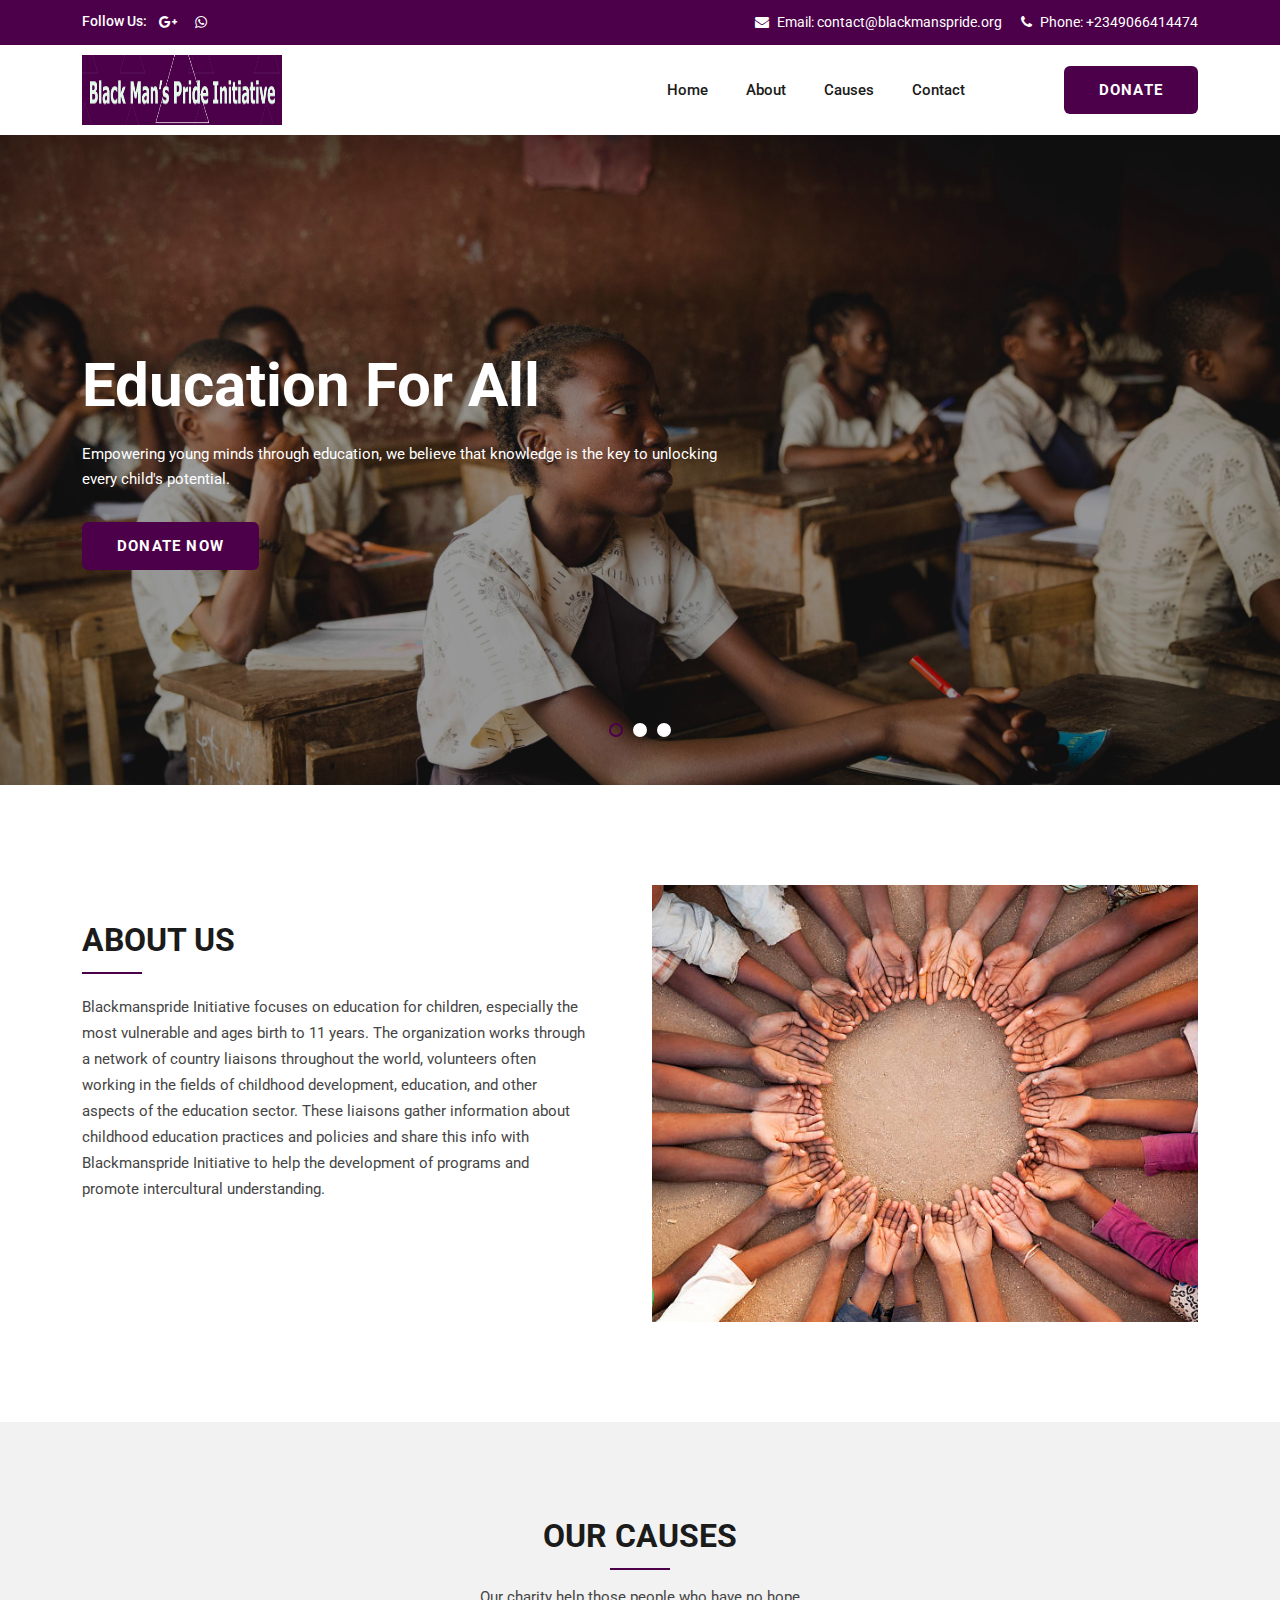
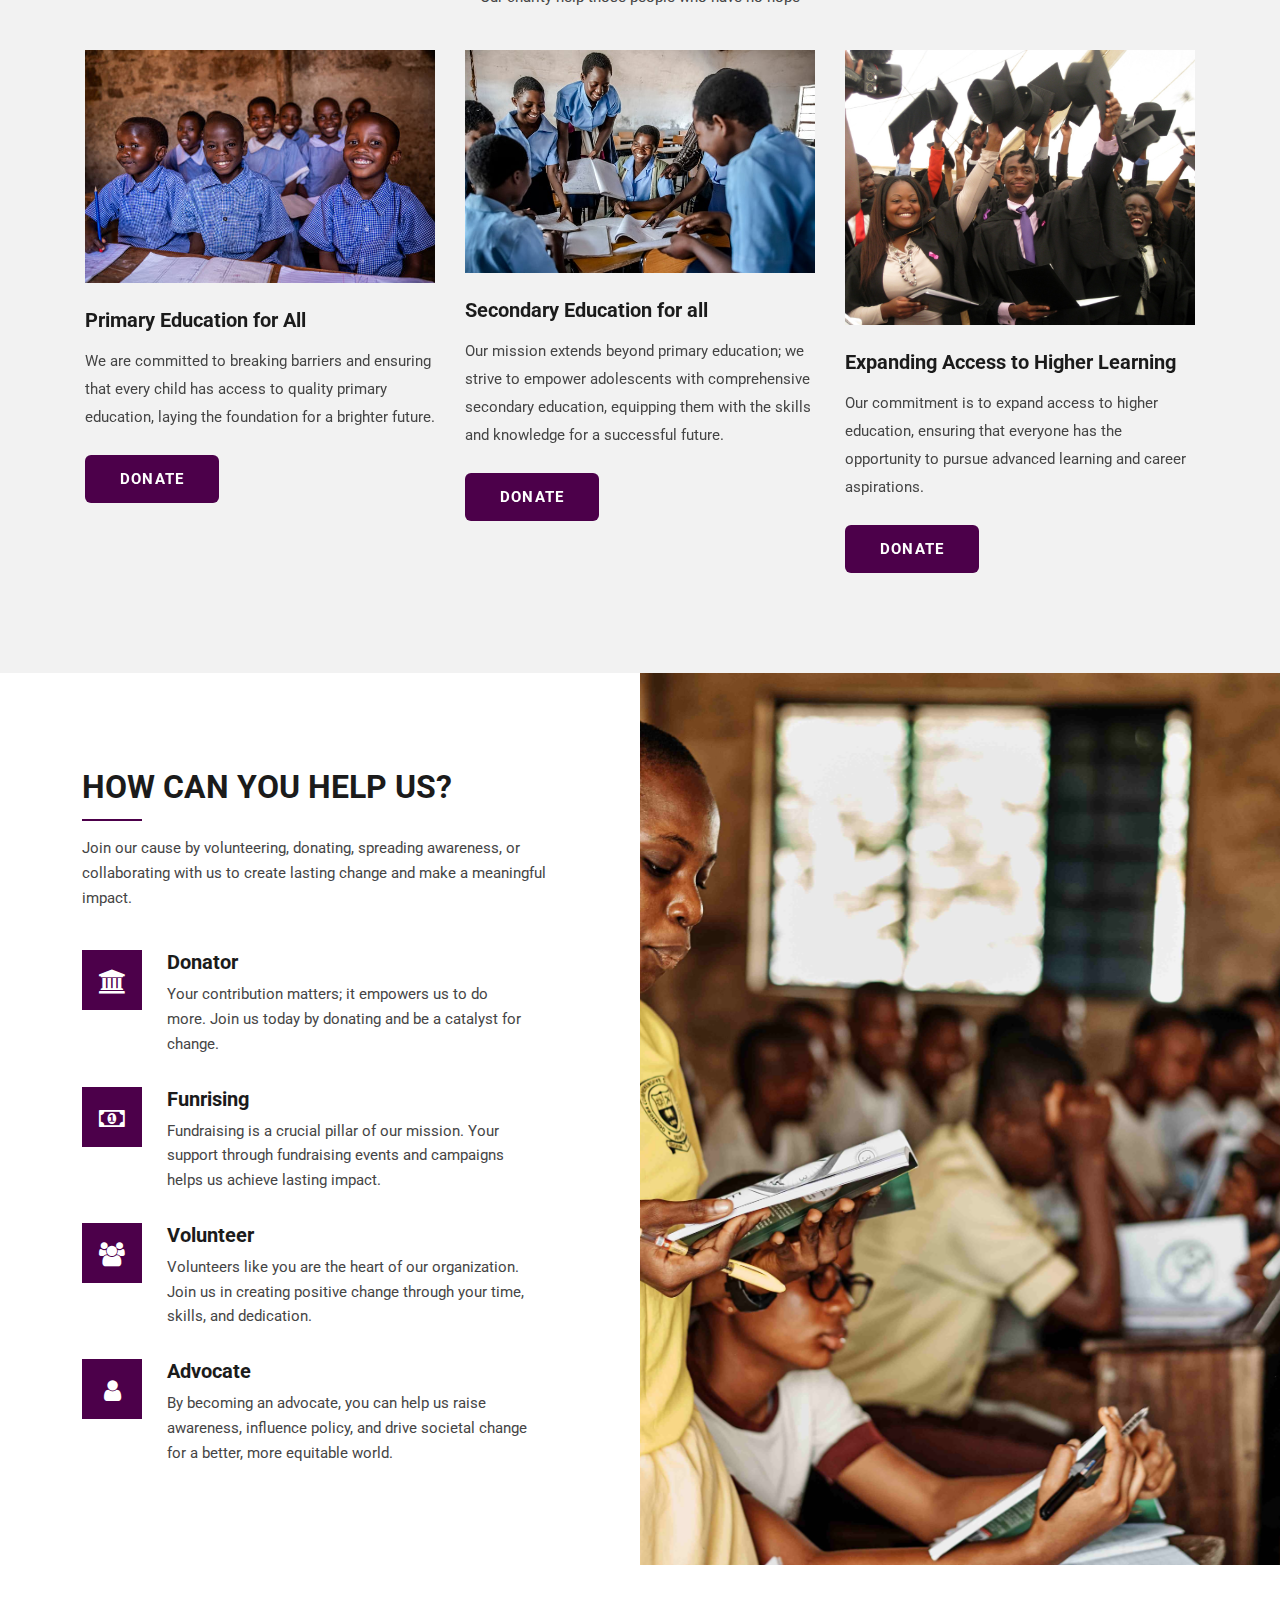
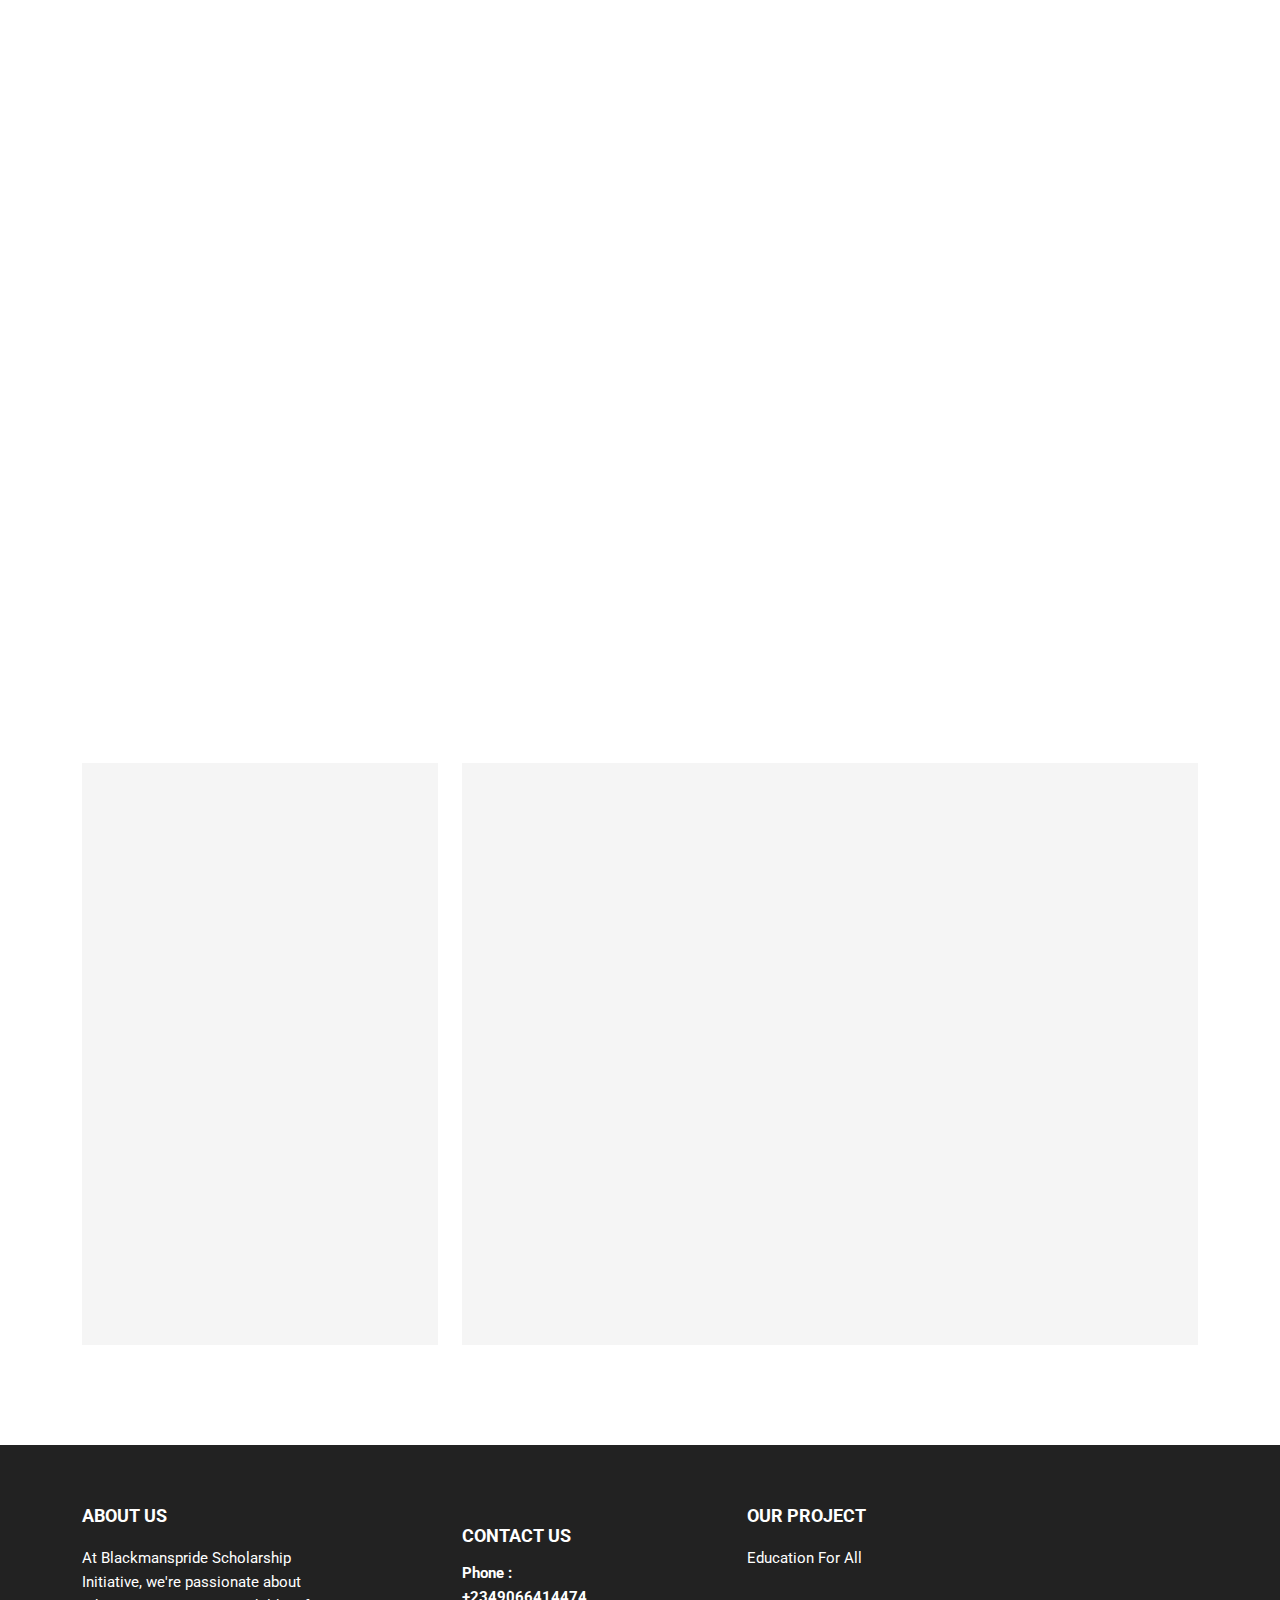
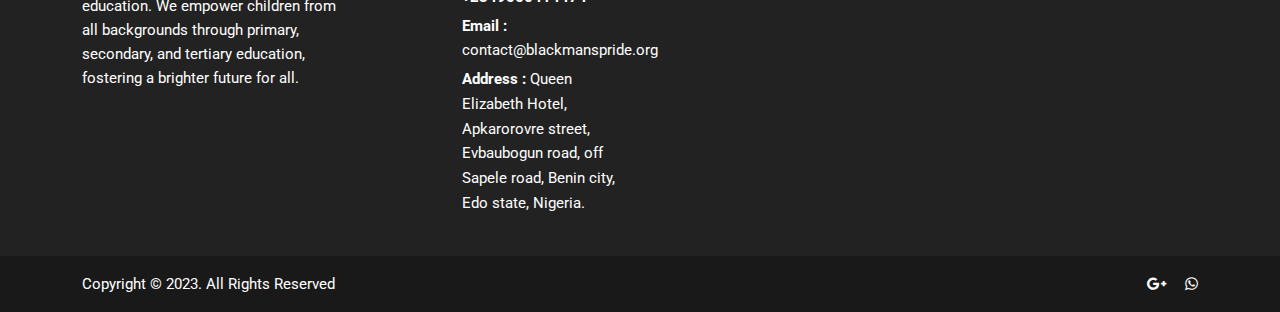
<file: index.html>
<!DOCTYPE html>
<html class="no-js" lang="zxx">


<!-- Mirrored from htmldemo.net/chariv/chariv/index.html by HTTrack Website Copier/3.x [XR&CO'2014], Wed, 30 Aug 2023 21:01:18 GMT -->

<head>
    <meta charset="UTF-8">
    <meta http-equiv="x-ua-compatible" content="ie=edge" />
    <title>Blackmanspride </title>
    <meta name="description" content="Black Man's Pride Initiative" />
    <meta name="viewport" content="width=device-width, initial-scale=1, shrink-to-fit=no" />
    <link rel="profile" href="https://gmpg.org/xfn/11">
    <link rel="canonical" href="" />

    <!-- Open Graph (OG) meta tags are snippets of code that control how URLs are displayed when shared on social media  -->
    <meta property="og:locale" content="en_US" />
    <meta property="og:type" content="website" />
    <meta property="og:title" content="Blackmanspride" />
    <meta property="og:url" content="PAGE_URL" />
    <meta property="og:site_name" content="Blackmanspride" />
    <!-- For the og:image content, replace the # with a link of an image -->
    <meta property="og:image" content="#" />
    <meta property="og:description" content="Blackmanspride" />
    <meta name="robots" content="noindex, follow" />
    <!-- Add site Favicon -->
    <link rel="icon" href="assets/images/logo2.jpg" sizes="32x32" />
    <link rel="icon" href="assets/images/logo2.jpg" sizes="192x192" />
    <link rel="apple-touch-icon" href="" />
    <meta name="msapplication-TileImage" content="" />
    <!-- Structured Data  -->
    <script type="application/ld+json">
        {
            "@context": "http://schema.org",
            "@type": "WebSite",
            "name": "Replace_with_your_site_title",
            "url": "Replace_with_your_site_URL"
        }
    </script>
    <!-- Google Fonts -->
    <link href="https://fonts.googleapis.com/css2?family=Roboto:wght@400;500;700&amp;display=swap" rel="stylesheet">

    <!-- CSS
  ============================================ -->

    <!-- Vendor CSS (Bootstrap & Icon Font) -->
    <link rel="stylesheet" href="assets/css/vendor/bootstrap.min.css">
    <link rel="stylesheet" href="assets/css/vendor/font-awesome.min.css">

    <!-- Plugins CSS (All Plugins Files) -->
    <link rel="stylesheet" href="assets/css/plugins/animate.css">
    <link rel="stylesheet" href="assets/css/plugins/slick.css">
    <link rel="stylesheet" href="assets/css/plugins/aos.css">
    <link rel="stylesheet" href="assets/css/plugins/venobox.css">

    <!-- Main Style CSS -->
    <link rel="stylesheet" href="assets/css/style.css" />
</head>

<body>

    <!-- Header Section Start From Here -->
    <header class="header-wrapper">
        <!-- Header Nav Start -->
        <div class="header-nav bg-theme d-lg-block d-none">
            <div class="container">
                <div class="row">
                    <div class="col-md-5 col-lg-5 col-xl-6 align-self-center justify-content-center">
                        <div class="follow d-flex">
                            <label>Follow Us:</label>
                            <ul class="link-follow">

                                <li>
                                    <a class="google fa fa-google-plus" title="Google" href="mailto://contact@blackmanspride.org"></a>
                                </li>
                                <li>
                                    <a href="https://wa.me/+2349066414474" class="fa fa-whatsapp"></a>
                                </li>

                            </ul>
                        </div>
                    </div>
                    <div class="col-md-7 col-lg-7 col-xl-6 align-self-center text-end">
                        <div class="call-to-action">
                            <nav>
                                <ul>
                                    <li><a href="mailto:contact@blackmanspride.org"><i class="fa fa-envelope"
                                                aria-hidden="true"></i> Email: contact@blackmanspride.org</a></li>
                                    <li><a href="tel:+2349066414474"><i class="fa fa-phone" aria-hidden="true"></i> Phone:
                                        +2349066414474</a></li>

                                </ul>
                            </nav>
                        </div>
                    </div>
                </div>
            </div>
        </div>
        <!-- Header Nav End -->
        <div class="header-menu sticky-nav bg-white d-lg-block d-none ptb-10px">
            <div class="container">
                <div class="row">
                    <div class="col-md-6 d-flex">
                        <div class="logo align-self-center">
                            <a href="index.html"><img class="img-responsive d-inline-block" src="assets/images/logo.png" style="width: 200px;height: 70px;" alt="logo.png" /></a>
                        </div>
                    </div>
                    <div class="col-md-4  d-flex">
                        <div class="header-horizontal-menu align-self-center">
                            <ul class="menu-content ms-0 float-right">
                                <li class="active menu-dropdown">
                                    <a href="#">Home </i></a
                                </li>
                                <li><a href="#about">About</a></li>
                                <li class="menu-dropdown"><a href="#causes">Causes</a>
                                </li>
                                <li><a href="#contact">Contact</a></li>
                            </ul>
                        </div>
                    </div>
                    <div class="col-md-2 align-self-center">
                        <div class="header-right-element d-flex justify-content-end">
                            <a class="btn btn-primary  btn-hover-dark" href="donate.html">Donate</a>
                        </div>
                    </div>
                </div>
            </div>
        </div>
        <!-- Header Nav End -->
    </header>
    <!-- Header Section End Here -->

    <!-- Mobile Header Section Start -->
    <div class="mobile-header d-lg-none sticky-nav bg-white ptb-10px">
        <div class="container">
            <div class="row align-items-center">

                <!-- Header Logo Start -->
                <div class="col">
                    <div class="header-logo">
                        <a href="index.html"><img class="img-responsive d-inline-block" src="assets/images/logo.png" style="width: 160px;height: 40px;" alt="logo.png" /></a>
                    </div>
                </div>
                <!-- Header Logo End -->

                <!-- Header Tools Start -->
                <div class="col-auto">
                    <div class="header-tools justify-content-end">
                        <div class="mobile-menu-toggle align-self-center">
                            <a href="#offcanvas-mobile-menu" class="offcanvas-toggle nav-icon">
                                <span></span>
                                <span></span>
                                <span></span>
                            </a>
                        </div>
                    </div>
                </div>
                <!-- Header Tools End -->

            </div>
        </div>
    </div>

    <!-- Mobile Header Section End -->
    <!-- OffCanvas Search Start -->
    <div id="offcanvas-mobile-menu" class="offcanvas offcanvas-mobile-menu">
        <div class="inner customScroll">
            <div class="head">
                <span class="title">&nbsp;</span>
                <button class="offcanvas-close">×</button>
            </div>
            <div class="top-header-mobile">
                <div class="contact-link">
                    <div class="data phone">
                        <a href="tel:+2349066414474"><i class="fa fa-phone" aria-hidden="true"></i> Phone: +2349066414474</a>
                    </div>
                    <div class="data email">
                        <a href="mailto:contact@blackmanspride.org"><i class="fa fa-envelope" aria-hidden="true"></i> contact@blackmanspride.org</a>
                    </div>
                    <div class="donate-btn data">
                        <a class="btn btn-primary d-inline-block btn-hover-dark" href="donate.html">Donate</a>
                    </div>
                </div>
            </div>

            <div class="menu-close">
                menu
            </div>
            <div class="offcanvas-menu">
                <ul>
                    <li><a href="#"><span class="menu-text">Home</span></a>

                    </li>
                    <li><a href="#about">About</a></li>

                    <li><a href="#causes"><span class="menu-text">Causes</span></a>

                    </li>

                    </li>
                    <li><a href="#contact">Contact Us</a></li>
                </ul>
            </div>
            <!-- OffCanvas Menu End -->
            <div class="offcanvas-social mt-30px">
                <ul>

                    <li>
                        <a class="google fa fa-google-plus" title="Google" href="mailto:contact@blackmanspride.org"></a>
                    </li>
                    <li>
                        <a href="https://wa.me/+2349066414474" class="google fa fa-whatsapp"></a>
                    </li>
                </ul>
            </div>
        </div>
    </div>
    <!-- OffCanvas Search End -->
    <div class="offcanvas-overlay"></div>

    <!-- Slider Start -->
    <div class="slider-area">
        <div class="hero-slider-wrapper slider-dots-style slider-nav-style">
            <!-- Single Slider  -->
            <div class="single-slide slider-height-1 overly d-flex" data-bg-image="assets/images/ngo30.jpg">
                <div class="container align-self-center">
                    <div class="slider-content-1 slider-animated-1 text-start">
                        <h2 class="title">Education for All</h2>
                        <p class="title-disc">Empowering young minds through education, we believe that knowledge is the key to unlocking every child's potential.</p>
                        <a class="btn btn-primary btn-hover-light" href="donate.html">Donate Now</a>
                    </div>
                </div>
            </div>
            <!-- Single Slider  -->
            <div class="single-slide slider-height-1 overly d-flex" data-bg-image="assets/images/ngo31.jpg">
                <div class="container align-self-center ">
                    <div class="slider-content-1 slider-animated-1 text-start ">
                        <h2 class="title ">A Brighter Future</h2>
                        <p class="title-disc ">At Blackmanspride, we are dedicated to creating a brighter future for less privileged children through quality education.</p>
                        <a class="btn btn-primary btn-hover-light " href="donate.html ">Donate Now</a>
                    </div>
                </div>
            </div>
            <!-- Single Slider  -->
            <div class="single-slide slider-height-1 overly d-flex " data-bg-image="assets/images/ngo32.jpg">
                <div class="container align-self-center ">
                    <div class="slider-content-1 slider-animated-1 text-start ">
                        <h2 class="title">Inspiring Hope</h2>
                        <p class="title-disc ">We don't just provide education; we inspire hope and nurture dreams in the hearts of young learners.</p>
                        <a class="btn btn-primary btn-hover-light " href="donate.html ">Donate Now</a>
                    </div>
                </div>
            </div>
            <!-- Single Slider  -->
        </div>
    </div>
    <!-- Slider End -->
    <!--About Us--->
    <div class="about-area pb-100px pt-100px" id="about">
        <div class="container">
            <div class="row flex-lg-row-reverse align-items-center">
                <div class="col-lg-6 banner-area" data-aos="">
                    <div class="about-left-image mb-md-30px mb-lm-30px banner-wrapper">
                        <img src="assets/images/ngo23.jpg" alt="" class="img-responsive w-100" />
                    </div>
                </div>
                <div class="col-lg-6">
                    <div class="section-title section-title-left mb-20px " data-aos="">
                        <h2 class="title">About Us</h2>
                    </div>
                    <div class="about-content">
                        <p class="mb-30px" data-aos="">
                            Blackmanspride Initiative focuses on education for children, especially the most vulnerable and ages birth to 11 years. The organization works through a network of country liaisons throughout the world, volunteers often working in the fields of childhood
                            development, education, and other aspects of the education sector. These liaisons gather information about childhood education practices and policies and share this info with Blackmanspride Initiative to help the development
                            of programs and promote intercultural understanding.
                        </p>
                        <a href="#" class="btn btn-primary btn-hover-dark" data-aos="fade-up">Become a Volunteer</a>
                    </div>
                </div>
            </div>
        </div>
    </div>
    <!--About Us--->


    <!-- Causes Area Start -->
    <div class="causes-area pt-100px pb-100px bg-white-2 " id="causes">
        <div class="container ">
            <div class="row ">
                <div class="col-md-12 text-center ">
                    <!-- start section title -->
                    <div class="section-title " data-aos="">
                        <h2 class="title ">Our Causes</h2>
                        <p>Our charity help those people who have no hope</p>
                    </div>
                    <!-- end section title -->
                </div>
            </div>
            <div class="row banner-area causes-wrapper-slider slider-nav-style-2 " data-aos="" data-aos-delay=" ">
                <!-- start single causes -->
                <div class="causes-wrapper-slider-item ">
                    <div class="causes-wrapper ">
                        <div class="inner-image banner-wrapper ">
                            <a href="single-causes.html "><img src="assets/images/ngo9.jpg" alt=" "></a>
                        </div>
                        <div class="causes-content ">
                            <h5 class="content-title ">
                                <p>Primary Education for All</p>
                            </h5>
                            <p class="causes-text ">We are committed to breaking barriers and ensuring that every child has access to quality primary education, laying the foundation for a brighter future.</p>

                        </div>
                        <a href="#" class="btn btn-primary btn-hover-dark mt-4" data-aos="">Donate</a>
                    </div>
                </div>
                <!-- End single causes -->
                <!-- start single causes -->
                <div class="causes-wrapper-slider-item ">
                    <div class="causes-wrapper ">
                        <div class="inner-image banner-wrapper ">
                            <a href="single-causes.html "><img src="assets/images/ngo18.jpeg" alt=" "></a>
                        </div>
                        <div class="causes-content ">
                            <h5 class="content-title ">
                                <p class="">Secondary Education for all
                                </p>
                            </h5>
                            <p class="causes-text ">Our mission extends beyond primary education; we strive to empower adolescents with comprehensive secondary education, equipping them with the skills and knowledge for a successful future.</p>

                        </div>
                        <a href="#" class="btn btn-primary btn-hover-dark mt-4" data-aos="">Donate</a>
                    </div>
                </div>
                <!-- End single causes -->
                <!-- start single causes -->
                <div class="causes-wrapper-slider-item ">
                    <div class="causes-wrapper ">
                        <div class="inner-image banner-wrapper ">
                            <a href="single-causes.html "><img src="assets/images/ngo22.jpg" alt=" "></a>
                        </div>
                        <div class="causes-content ">
                            <h5 class="content-title ">
                                <p>Expanding Access to Higher Learning</p>
                            </h5>
                            <p class="causes-text "> Our commitment is to expand access to higher education, ensuring that everyone has the opportunity to pursue advanced learning and career aspirations.</p>

                        </div>
                        <a href="#" class="btn btn-primary btn-hover-dark mt-4" data-aos="">Donate</a>
                    </div>
                </div>
                <!-- End single causes -->

                <!-- start single causes -->

                <!-- End single causes -->
            </div>
        </div>
    </div>
    <!-- Causes Area End -->
    <!-- Feature Area Start -->
    <div class="feature-area position-relative overflow-hidden pt-100px pb-100px">
        <div class="container ">
            <div class="row ">
                <!-- Start section title -->
                <div class="col-md-12 col-lg-6 text-start ">
                    <div class="section-title section-title-left " data-aos="">
                        <h2 class="title ">How Can You Help Us?</h2>
                        <p>Join our cause by volunteering, donating, spreading awareness, or collaborating with us to create lasting change and make a meaningful impact.</p>
                    </div>
                </div>
                <!-- End section title -->
            </div>
            <div class="row ">
                <!-- Start single feature -->
                <div class="col-md-12 col-lg-6 ">
                    <div class="feature-wrapper mb-30px " data-aos="" data-aos-delay=" ">
                        <div class="feature-icon ">
                            <i class="fa fa-university " aria-hidden="true "></i>
                        </div>
                        <div class="feature-text ">
                            <h5 class="feature-heading ">Donator</h5>
                            <p>Your contribution matters; it empowers us to do more. Join us today by donating and be a catalyst for change.</p>
                        </div>
                    </div>
                    <!-- End single feature -->
                    <!-- start single feature -->
                    <div class="feature-wrapper mb-30px " data-aos="" data-aos-delay=" ">
                        <div class="feature-icon ">
                            <i class="fa fa-money " aria-hidden="true "></i>
                        </div>
                        <div class="feature-text ">
                            <h5 class="feature-heading ">Funrising</h5>
                            <p>Fundraising is a crucial pillar of our mission. Your support through fundraising events and campaigns helps us achieve lasting impact.</p>
                        </div>
                    </div>
                    <!-- End single feature -->
                    <!-- start single feature -->
                    <div class="feature-wrapper mb-30px  " data-aos="" data-aos-delay=" ">
                        <div class="feature-icon ">
                            <i class="fa fa-users " aria-hidden="true "></i>
                        </div>
                        <div class="feature-text ">
                            <h5 class="feature-heading ">Volunteer</h5>
                            <p>Volunteers like you are the heart of our organization. Join us in creating positive change through your time, skills, and dedication.</p>
                        </div>
                    </div>
                    <!-- End single feature -->
                    <!-- start single feature -->
                    <div class="feature-wrapper " data-aos="" data-aos-delay=" ">
                        <div class="feature-icon ">
                            <i class="fa fa-user" aria-hidden="true "></i>
                        </div>
                        <div class="feature-text ">
                            <h5 class="feature-heading ">Advocate</h5>
                            <p>By becoming an advocate, you can help us raise awareness, influence policy, and drive societal change for a better, more equitable world.</p>
                        </div>
                    </div>
                    <!-- End single feature -->
                </div>
            </div>
        </div>
        <div class="feature-right-image " data-aos="" data-aos-delay=" ">
            <img src="assets/images/ngo33.jpg" class="img-responsive w-100 h-100 image-right " alt=" ">
        </div>
    </div>
    <!-- Feature Area End -->

    <!--  Blog area Start -->
    <div class="main-blog-area pt-100px pb-100px">
        <div class="container">
            <!-- section title start -->
            <div class="row">
                <div class="col-md-12">
                    <div class="section-title text-center" data-aos="fade-up">
                        <h2 class="title">What We Do</h2>
                        <p>Educating children, fostering hope, and building futures through primary, secondary, and tertiary education initiatives.</p>
                    </div>
                </div>
            </div>
            <!-- section title start -->
            <div class="row blog-main-row blog-wrapper-slider slider-nav-style-2" data-aos="fade-up" data-aos-delay="">

                <!-- Start single blog -->
                <div class="blog-wrapper-slider-item">
                    <div class="single-blog">
                        <div class="feature-icon mx-auto d-flex justify-content-center align-items-center mt-3" style="background: #4C004A; height: 70px; width: 70px;">
                            <i class="fa fa-bookmark" style="font-size: 25px; color: white;" aria-hidden="true"></i>
                        </div>
                        <div>
                            <div class="blog-text">
                                <h5 class="blog-headin text-center">
                                    <p>Research
                                    </p>
                                </h5>
                                <p class=" blog-detail-text text-center">Our organizations conduct careful research to help them guide our objectives and programs. We also do research to spread the word to the public about the work that we do and to raise awareness about the importance of our
                                    work.
                                </p>
                            </div>
                        </div>
                    </div>
                </div>

                <!-- End single blog -->
                <!-- Start single blog -->
                <div class="blog-wrapper-slider-item">
                    <div class="single-blog">
                        <div class="feature-icon mx-auto d-flex justify-content-center align-items-center mt-3" style="background: #4C004A; height: 70px; width: 70px;">
                            <i class="fa fa-money" style="font-size: 25px; color: white;" aria-hidden="true"></i>
                        </div>
                        <div>
                            <div class="blog-text">
                                <h5 class="blog-headin text-center">
                                    <p>Fundraising
                                    </p>
                                </h5>
                                <p class=" blog-detail-text text-center">Our staff members write grants, do social media fundraising campaigns, encourage volunteers to host fundraising events independently and also seek large donations from individuals and corporations which will be invested
                                    to help us make a larger impact over the long-term.
                                </p>
                            </div>
                        </div>
                    </div>
                </div>
                <!-- End single blog -->
                <!-- Start single blog -->
                <div class="blog-wrapper-slider-item">
                    <div class="single-blog">
                        <div class="feature-icon mx-auto d-flex justify-content-center align-items-center mt-3" style="background: #4C004A; height: 70px; width: 70px;">
                            <i class="fa fa-user" style="font-size: 25px; color: white;" aria-hidden="true"></i>
                        </div>
                        <div>
                            <div class="blog-text">
                                <h5 class="blog-headin text-center">
                                    <p>Advocacy
                                    </p>
                                </h5>
                                <p class=" blog-detail-text text-center">We work to advocate for different groups of individuals or causes. Our NGO work to support and advocate for our clients and their causes to achieve our missions and fulfill our visions.
                                </p>
                            </div>
                        </div>
                    </div>
                </div>
                <!-- End single blog -->


                <div class="blog-wrapper-slider-item">
                    <div class="single-blog">
                        <div class="feature-icon mx-auto d-flex justify-content-center align-items-center mt-3" style="background: #4C004A; height: 70px; width: 70px;">
                            <i class="fa fa-bullhorn" style="font-size: 25px; color: white;" aria-hidden="true"></i>
                        </div>
                        <div>
                            <div class="blog-text">
                                <h5 class="blog-headin text-center">
                                    <p>Campaigning
                                    </p>
                                </h5>
                                <p class=" blog-detail-text text-center">Our organization carry out a variety of campaigning efforts to spread the word about the work we do. We sometimes participate in protests, send letters to government officials, write press releases, or conduct email or
                                    social media campaigns.
                                </p>
                            </div>
                        </div>
                    </div>
                </div>


            </div>
        </div>
    </div>
    <!--  Blog area End -->
    <!-- Contact us area start-->
    <div class="contact-area pb-100px pt-100px " id="contact ">
        <div class="container ">

            <div class="custom-row-2 row ">
                <div class="col-lg-4 col-md-5 mb-lm-60px col-sm-12 col-xs-12 w-sm-100 ">
                    <div class="contact-info-wrap ">
                        <h2 class="title " data-aos="fade-up " data-aos-delay="200 ">Contact Info</h2>
                        <div class="single-contact-info " data-aos="fade-up " data-aos-delay="200 ">
                            <div class="contact-info-inner ">
                                <span class="sub-title ">Phone:</span>
                            </div>
                            <div class="contact-info-dec ">
                                <p>
                                    <a href="tel:+2349066414474 ">+2349066414474</a>
                                </p>

                            </div>
                        </div>
                        <div class="single-contact-info " data-aos="fade-up " data-aos-delay="200 ">
                            <div class="contact-info-inner ">
                                <span class="sub-title ">Email:</span>
                            </div>
                            <div class="contact-info-dec ">
                                <p>
                                    <a href="mailto://contact@blackmanspride.org">contact@blackmanspride.org</a>
                                </p>

                            </div>
                        </div>
                        <div class="single-contact-info " data-aos="fade-up " data-aos-delay="200 ">
                            <div class="contact-info-inner ">
                                <span class="sub-title me-3">Address: </span>
                            </div>
                            <div class="contact-info-dec ">
                                <p> Queen Elizabeth Hotel, Apkarorovre street, Evbaubogun road, off Sapele road, Benin city, Edo state, Nigeria. </p>

                            </div>
                        </div>
                        <div class="contact-social ">
                            <h3 class="title " data-aos="fade-up " data-aos-delay="200 ">Follow Us</h3>
                            <div class="social-info " data-aos="fade-up " data-aos-delay="200 ">
                                <ul>

                                    <li>
                                        <a href="mailto://contact@blackmanspride.org"><i class="fa fa-google "></i></a>
                                    </li>
                                    <li>
                                        <a href="https://wa.me/+2349066414474"><i class="fa fa-whatsapp "></i></a>
                                    </li>

                                </ul>
                            </div>
                        </div>
                    </div>
                </div>
                <div class="col-lg-8 col-md-7 col-sm-12 col-xs-12 ">
                    <div class="contact-form ">
                        <div class="contact-title mb-30 ">
                            <h2 class="title " data-aos="fade-up " data-aos-delay="200 ">Get In Touch</h2>
                        </div>
                        <form class="contact-form-style " id="contact-form " action=" " method="post ">
                            <div class="row ">
                                <div class="col-lg-6 " data-aos="fade-up " data-aos-delay="200 ">
                                    <input name="name " placeholder="Name* " type="text " />
                                </div>
                                <div class="col-lg-6 " data-aos="fade-up " data-aos-delay="200 ">
                                    <input name="email " placeholder="Email* " type="email " />
                                </div>
                                <div class="col-lg-12 " data-aos="fade-up " data-aos-delay="200 ">
                                    <input name="subject " placeholder="Subject* " type="text " />
                                </div>
                                <div class="col-lg-12 " data-aos="fade-up " data-aos-delay="200 ">
                                    <textarea name="message " placeholder="Your Message* "></textarea>
                                    <button class="btn btn-primary btn-hover-dark w-auto mt-20px " data-aos="fade-up " data-aos-delay="200 " type="submit ">SEND</button>
                                </div>
                            </div>
                        </form>
                        <p class="form-messege "></p>
                    </div>
                </div>
            </div>
        </div>
    </div>
    <!---Contact Area End--->
    <div class="footer-area ">
        <div class="footer-container ">
            <div class="footer-top ">
                <div class="container ">
                    <div class="row ">
                        <!-- Start single blog -->
                        <div class="col-md-6 col-lg-3 mb-md-30px mb-lm-30px " data-aos=" " data-aos-delay=" ">
                            <div class="single-wedge ">
                                <h4 class="footer-herading ">ABOUT US</h4>
                                <p class="about-text ">At Blackmanspride Scholarship Initiative, we're passionate about education. We empower children from all backgrounds through primary, secondary, and tertiary education, fostering a brighter future for all.</p>

                            </div>
                        </div>
                        <!-- End single blog -->
                        <div class="col-md-6 col-sm-6 col-lg-2 mb-md-30px mb-lm-30px offset-lg-1 " data-aos=" " data-aos-delay=" ">
                            <div class="single-wedge ">
                                <div class="need_help ">
                                    <h5 class="contact-heading ">CONTACT US</h5>
                                    <p class="phone "><span class="call ">Phone : +2349066414474</span>
                                        <a class="contact-link " href="+2349066414474 "></a>
                                    </p>
                                    <p class="phone "><span class="call ">Email :</span> <a class="contact-link " href="mailto: contact@blackmanspride.org "> contact@blackmanspride.org</a></p>
                                    <p class="add "><span class="address ">Address :</span> Queen Elizabeth Hotel, Apkarorovre street, Evbaubogun road, off Sapele road, Benin city, Edo state, Nigeria.
                                    </p>
                                </div>
                            </div>
                        </div>
                        <!-- Start single blog -->
                        <div class="col-md-6 col-sm-6 col-lg-2 mb-md-30px mb-lm-30px offset-lg-1 " data-aos=" " data-aos-delay=" ">
                            <div class="single-wedge ">
                                <h4 class="footer-herading ">OUR PROJECT</h4>
                                <div class="footer-links ">
                                    <div class="footer-row ">
                                        <ul class="align-items-center ">

                                            <li class="li "><a class="single-link " href="# ">Education for all</a></li>
                                        </ul>
                                    </div>
                                </div>
                            </div>
                        </div>
                        <!-- End single blog -->
                        <!-- Start single blog -->

                        <!-- End single blog -->
                        <!-- Start single blog -->

                        <!-- End single blog -->
                    </div>
                </div>
            </div>
            <div class="footer-bottom ">
                <div class="container ">
                    <div class="row flex-sm-row-reverse ">
                        <div class="col-md-6 text-end ">
                            <ul class="link-follow ">

                                <li class="li ">
                                    <a class="google fa fa-google-plus " title="Google " href="mailto://contact@blackmanspride.org"></a>
                                </li>
                                <li class="li ">
                                    <a class="whatsapp fa fa-whatsapp " title="Google " href="https://wa.me/+2349066414474"></a>
                                </li>
                            </ul>
                        </div>
                        <div class="col-md-6 text-start ">
                            <p class="copy-text ">Copyright © 2023. All Rights Reserved</p>
                        </div>
                    </div>
                </div>
            </div>
        </div>
    </div>
    <!-- Footer Area End -->
    <!-- JS
============================================ -->

    <!-- Vendors JS -->
    <script src="assets/js/vendor/jquery-3.6.0.min.js "></script>
    <script src="assets/js/vendor/bootstrap.bundle.min.js "></script>
    <script src="assets/js/vendor/jquery-migrate-3.3.2.min.js "></script>
    <script src="assets/js/vendor/modernizr-3.11.2.min.js "></script>

    <!-- Plugins JS -->
    <script src="assets/js/plugins/counterup.min.js "></script>
    <script src="assets/js/plugins/ajax-mail.js "></script>
    <script src="assets/js/plugins/waypoints.min.js "></script>
    <script src="assets/js/plugins/slick.js "></script>
    <script src="assets/js/plugins/countdown.js "></script>
    <script src="assets/js/plugins/jquery.vide.min.js "></script>
    <script src="assets/js/plugins/scrollup.js "></script>
    <script src="assets/js/plugins/scrollclass.js "></script>
    <script src="assets/js/plugins/aos.js "></script>
    <script src="assets/js/plugins/venobox.min.js "></script>

    <!-- Main Activation JS -->
    <script src="assets/js/main.js "></script>
</body>




</html>
</file>
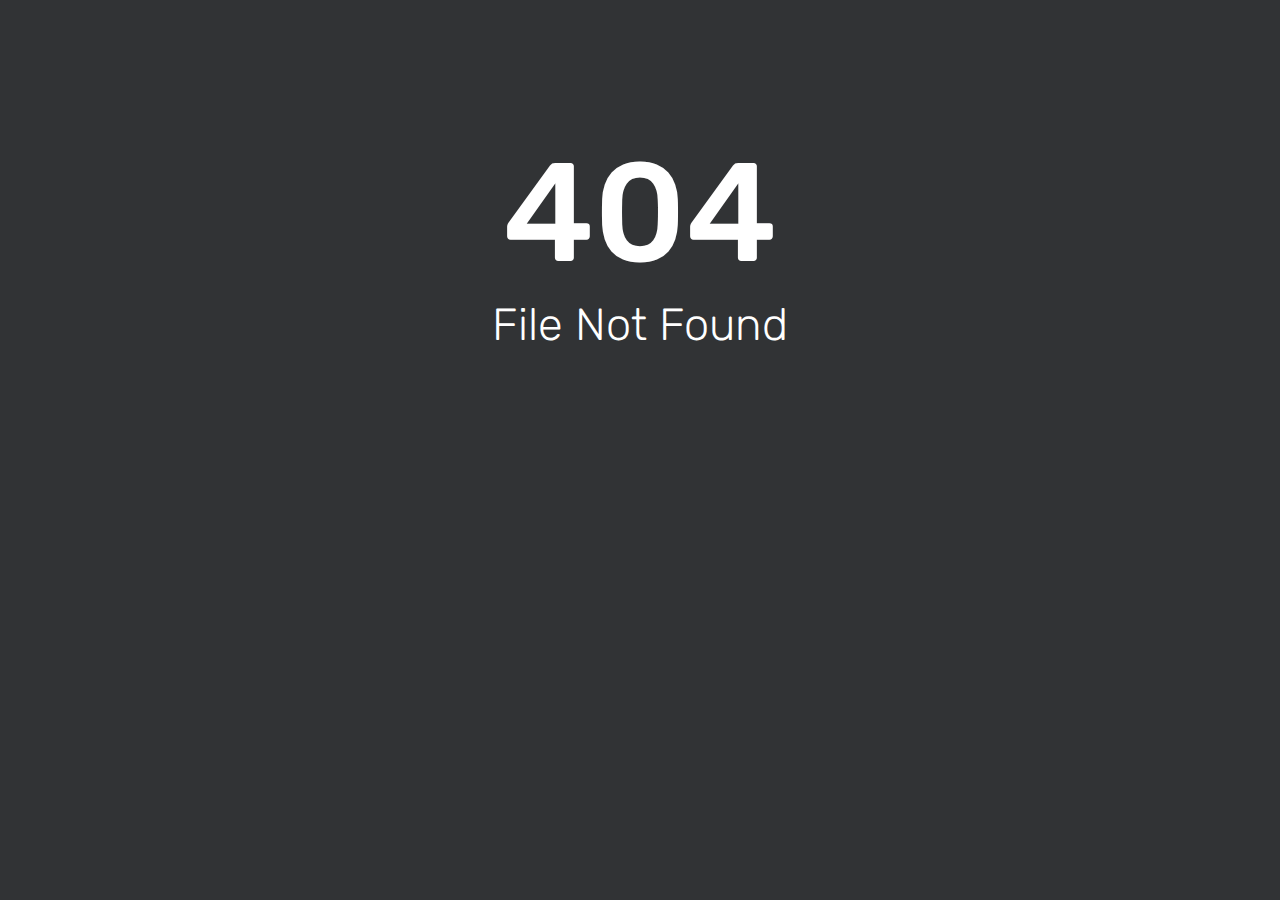
<file: assets/css/fonts/fontawesome-webfont3e6e.html>
<html><head><title>404 - File Not Found</title><link href='//fonts.bunny.net/css?family=Rubik:300,400,500' rel='stylesheet' type='text/css'><style>html, body { width: 100%; margin: 0; padding: 0; text-align: center; font-family: 'Rubik'; background-repeat: no-repeat; background-position: bottom center; background-size: cover; color: white; height: 100%; background-color: #313335; } h1 {margin-bottom: 0px;font-weight: bold;font-size: 140px;font-weight: 500;padding-top: 130px;margin-bottom: -35px;}h2 {font-size: 45px;color: white; font-weight: 200;}</style></head><body><div id='content'><h1 style='margin-bottom: -35px;'>404</h1><h2>File Not Found</h2></div></body></html>
</file>
<file: assets/css/plugins/venobox.css>
/* ------ venobox.css version: 1.9.3 --------*/
.vbox-overlay *, .vbox-overlay *:before, .vbox-overlay *:after{
    -webkit-backface-visibility: hidden;
    -webkit-box-sizing:border-box;
    -moz-box-sizing:border-box;
    box-sizing:border-box;
}
.vbox-overlay * { 
    -webkit-backface-visibility: visible;
    backface-visibility: visible;
}
.vbox-overlay{
    display: -webkit-flex;
    display: flex;
    -webkit-flex-direction: column;
    flex-direction: column;
    -webkit-justify-content: center;
    justify-content: center;
    -webkit-align-items: center;
    align-items: center;
    position: fixed;
    left: 0;
    top: 0;
    bottom: 0;
    right: 0;
    z-index: 999999;
}

/* ----- navigation ----- */
.vbox-title{
    width: 100%;
    height: 40px;
    float: left;
    text-align: center;
    line-height: 28px;
    font-size: 12px;
    padding: 6px 50px;
    overflow: hidden;
    position: fixed;
    display: none;
    left: 0;
    z-index: 89;
}
.vbox-close{
    cursor: pointer;
    position: fixed;
    top: -1px;
    right: 0;
    width: 50px;
    height: 40px;
    padding: 6px;
    display: block;
    background-position:10px center;
    overflow: hidden;
    font-size: 24px;
    line-height: 1;
    text-align: center;
    z-index: 99;
}
.vbox-left{
    cursor: pointer;
    position: fixed;
    left: 0;
    height: 40px;
    overflow: hidden;
    line-height: 28px;
    font-size: 12px;
    z-index: 99;
    display: flex;
    align-items:center;
}
.vbox-num{
    display: inline-block;
    margin: 6px 0 6px 15px;
}
/* ----- Social share ----- */
.vbox-share{
    line-height: 28px;
    font-size: 12px;
    overflow: hidden;
    position: fixed;
    left: 0;
    z-index: 98;
    display: flex;
    align-items:center;
    justify-content: center;
    width: 100%;
    text-align: center;
}
.vbox-share svg{
    max-height: 28px;
    width: 28px;
    z-index: 10;
    margin-left: 12px;
    margin-top: 6px;
    margin-bottom: 6px;
    vertical-align: middle;
}


/* ----- navigation ARROWS ----- */
.vbox-next, .vbox-prev{
    position: fixed;
    top: 50%;
    margin-top: -15px;
    overflow: hidden;
    cursor: pointer;
    display: block;
    width: 45px;
    height: 45px;
    z-index: 99;
}
.vbox-next span, .vbox-prev span{
    position: relative;
    width: 20px;
    height: 20px;
    border: 2px solid transparent;
    border-top-color: #B6B6B6;
    border-right-color: #B6B6B6;
    text-indent: -100px;
    position: absolute;
    top: 8px;
    display: block;
}
.vbox-prev{
    left: 15px;
}
.vbox-next{
    right: 15px;
}
.vbox-prev span{
    left: 10px;
    -ms-transform: rotate(-135deg);
    -webkit-transform: rotate(-135deg);
    transform: rotate(-135deg);
}
.vbox-next span{
    -ms-transform: rotate(45deg);
    -webkit-transform: rotate(45deg);
    transform: rotate(45deg);
    right: 10px;
}
/* ------- inline window ------ */
.vbox-inline{
    width: 420px;
    height: 315px;
    height: 70vh;
    padding: 10px;
    background: #fff;
    margin: 0 auto;
    overflow: auto;
    text-align: left;
}
/* ------- Video & iFrames window ------ */
.venoframe{
    max-width: 100%;
    width: 100%;
    border: none;
    width: 100%;
    height: 260px;
    height: 70vh;
}
.venoframe.vbvid{
    height: 260px;
}
@media (min-width: 768px) {
    .venoframe, .vbox-inline{
        width: 90%;
        height: 360px;
        height: 70vh;
    }
    .venoframe.vbvid{
        width: 640px;
        height: 360px;
    }
}
@media (min-width: 992px) {
    .venoframe, .vbox-inline{
        max-width: 1200px;
        width: 80%;
        height: 540px;
        height: 70vh;
    }
    .venoframe.vbvid{
        width: 960px;
        height: 540px;
    }
}
/* 
Please do NOT edit this part! 
or at least read this note: http://i.imgur.com/7C0ws9e.gif
*/
.vbox-open{
    overflow: hidden;
}
.vbox-container{
    position: absolute;
    left: 0;
    right: 0;
    top: 0;
    bottom: 0;
    overflow-x: hidden;
    overflow-y: scroll;
    overflow-scrolling: touch;
    -webkit-overflow-scrolling: touch;
    z-index: 20;
    max-height: 100%;

}

.vbox-content{
    text-align: center;
    float: left;
    width: 100%;
    position: relative;
    overflow: hidden;
    padding: 20px 4%;
}
.vbox-container img{
    max-width: 100%;
    height: auto;
}
.vbox-figlio{
    box-shadow: 0 0 12px rgba(0,0,0,0.19), 0 6px 6px rgba(0,0,0,0.23);
    max-width: 100%;
    text-align: initial;
}
img.vbox-figlio{
    -webkit-user-select: none;
-khtml-user-select: none;
-moz-user-select: none;
-o-user-select: none;
user-select: none;
}
.vbox-content.swipe-left{
    margin-left: -200px !important;
}
.vbox-content.swipe-right{
    margin-left: 200px !important;
}
.vbox-animated{
    webkit-transition: margin 300ms ease-out;
    transition: margin 300ms ease-out;
}

/* ---------- preloader ----------
 * SPINKIT 
 * http://tobiasahlin.com/spinkit/
-------------------------------- */
.sk-double-bounce,.sk-rotating-plane{width:40px;height:40px;margin:40px auto}.sk-rotating-plane{background-color:#333;-webkit-animation:sk-rotatePlane 1.2s infinite ease-in-out;animation:sk-rotatePlane 1.2s infinite ease-in-out}@-webkit-keyframes sk-rotatePlane{0%{-webkit-transform:perspective(120px) rotateX(0) rotateY(0);transform:perspective(120px) rotateX(0) rotateY(0)}50%{-webkit-transform:perspective(120px) rotateX(-180.1deg) rotateY(0);transform:perspective(120px) rotateX(-180.1deg) rotateY(0)}100%{-webkit-transform:perspective(120px) rotateX(-180deg) rotateY(-179.9deg);transform:perspective(120px) rotateX(-180deg) rotateY(-179.9deg)}}@keyframes sk-rotatePlane{0%{-webkit-transform:perspective(120px) rotateX(0) rotateY(0);transform:perspective(120px) rotateX(0) rotateY(0)}50%{-webkit-transform:perspective(120px) rotateX(-180.1deg) rotateY(0);transform:perspective(120px) rotateX(-180.1deg) rotateY(0)}100%{-webkit-transform:perspective(120px) rotateX(-180deg) rotateY(-179.9deg);transform:perspective(120px) rotateX(-180deg) rotateY(-179.9deg)}}.sk-double-bounce{position:relative}.sk-double-bounce .sk-child{width:100%;height:100%;border-radius:50%;background-color:#333;opacity:.6;position:absolute;top:0;left:0;-webkit-animation:sk-doubleBounce 2s infinite ease-in-out;animation:sk-doubleBounce 2s infinite ease-in-out}.sk-chasing-dots .sk-child,.sk-spinner-pulse,.sk-three-bounce .sk-child{background-color:#333;border-radius:100%}.sk-double-bounce .sk-double-bounce2{-webkit-animation-delay:-1s;animation-delay:-1s}@-webkit-keyframes sk-doubleBounce{0%,100%{-webkit-transform:scale(0);transform:scale(0)}50%{-webkit-transform:scale(1);transform:scale(1)}}@keyframes sk-doubleBounce{0%,100%{-webkit-transform:scale(0);transform:scale(0)}50%{-webkit-transform:scale(1);transform:scale(1)}}.sk-wave{margin:40px auto;width:50px;height:40px;text-align:center;font-size:10px}.sk-wave .sk-rect{background-color:#333;height:100%;width:6px;display:inline-block;-webkit-animation:sk-waveStretchDelay 1.2s infinite ease-in-out;animation:sk-waveStretchDelay 1.2s infinite ease-in-out}.sk-wave .sk-rect1{-webkit-animation-delay:-1.2s;animation-delay:-1.2s}.sk-wave .sk-rect2{-webkit-animation-delay:-1.1s;animation-delay:-1.1s}.sk-wave .sk-rect3{-webkit-animation-delay:-1s;animation-delay:-1s}.sk-wave .sk-rect4{-webkit-animation-delay:-.9s;animation-delay:-.9s}.sk-wave .sk-rect5{-webkit-animation-delay:-.8s;animation-delay:-.8s}@-webkit-keyframes sk-waveStretchDelay{0%,100%,40%{-webkit-transform:scaleY(.4);transform:scaleY(.4)}20%{-webkit-transform:scaleY(1);transform:scaleY(1)}}@keyframes sk-waveStretchDelay{0%,100%,40%{-webkit-transform:scaleY(.4);transform:scaleY(.4)}20%{-webkit-transform:scaleY(1);transform:scaleY(1)}}.sk-wandering-cubes{margin:40px auto;width:40px;height:40px;position:relative}.sk-wandering-cubes .sk-cube{background-color:#333;width:10px;height:10px;position:absolute;top:0;left:0;-webkit-animation:sk-wanderingCube 1.8s ease-in-out -1.8s infinite both;animation:sk-wanderingCube 1.8s ease-in-out -1.8s infinite both}.sk-chasing-dots,.sk-spinner-pulse{width:40px;height:40px;margin:40px auto}.sk-wandering-cubes .sk-cube2{-webkit-animation-delay:-.9s;animation-delay:-.9s}@-webkit-keyframes sk-wanderingCube{0%{-webkit-transform:rotate(0);transform:rotate(0)}25%{-webkit-transform:translateX(30px) rotate(-90deg) scale(.5);transform:translateX(30px) rotate(-90deg) scale(.5)}50%{-webkit-transform:translateX(30px) translateY(30px) rotate(-179deg);transform:translateX(30px) translateY(30px) rotate(-179deg)}50.1%{-webkit-transform:translateX(30px) translateY(30px) rotate(-180deg);transform:translateX(30px) translateY(30px) rotate(-180deg)}75%{-webkit-transform:translateX(0) translateY(30px) rotate(-270deg) scale(.5);transform:translateX(0) translateY(30px) rotate(-270deg) scale(.5)}100%{-webkit-transform:rotate(-360deg);transform:rotate(-360deg)}}@keyframes sk-wanderingCube{0%{-webkit-transform:rotate(0);transform:rotate(0)}25%{-webkit-transform:translateX(30px) rotate(-90deg) scale(.5);transform:translateX(30px) rotate(-90deg) scale(.5)}50%{-webkit-transform:translateX(30px) translateY(30px) rotate(-179deg);transform:translateX(30px) translateY(30px) rotate(-179deg)}50.1%{-webkit-transform:translateX(30px) translateY(30px) rotate(-180deg);transform:translateX(30px) translateY(30px) rotate(-180deg)}75%{-webkit-transform:translateX(0) translateY(30px) rotate(-270deg) scale(.5);transform:translateX(0) translateY(30px) rotate(-270deg) scale(.5)}100%{-webkit-transform:rotate(-360deg);transform:rotate(-360deg)}}.sk-spinner-pulse{-webkit-animation:sk-pulseScaleOut 1s infinite ease-in-out;animation:sk-pulseScaleOut 1s infinite ease-in-out}@-webkit-keyframes sk-pulseScaleOut{0%{-webkit-transform:scale(0);transform:scale(0)}100%{-webkit-transform:scale(1);transform:scale(1);opacity:0}}@keyframes sk-pulseScaleOut{0%{-webkit-transform:scale(0);transform:scale(0)}100%{-webkit-transform:scale(1);transform:scale(1);opacity:0}}.sk-chasing-dots{position:relative;text-align:center;-webkit-animation:sk-chasingDotsRotate 2s infinite linear;animation:sk-chasingDotsRotate 2s infinite linear}.sk-chasing-dots .sk-child{width:60%;height:60%;display:inline-block;position:absolute;top:0;-webkit-animation:sk-chasingDotsBounce 2s infinite ease-in-out;animation:sk-chasingDotsBounce 2s infinite ease-in-out}.sk-chasing-dots .sk-dot2{top:auto;bottom:0;-webkit-animation-delay:-1s;animation-delay:-1s}@-webkit-keyframes sk-chasingDotsRotate{100%{-webkit-transform:rotate(360deg);transform:rotate(360deg)}}@keyframes sk-chasingDotsRotate{100%{-webkit-transform:rotate(360deg);transform:rotate(360deg)}}@-webkit-keyframes sk-chasingDotsBounce{0%,100%{-webkit-transform:scale(0);transform:scale(0)}50%{-webkit-transform:scale(1);transform:scale(1)}}@keyframes sk-chasingDotsBounce{0%,100%{-webkit-transform:scale(0);transform:scale(0)}50%{-webkit-transform:scale(1);transform:scale(1)}}.sk-three-bounce{margin:40px auto;width:80px;text-align:center}.sk-three-bounce .sk-child{width:20px;height:20px;display:inline-block;-webkit-animation:sk-three-bounce 1.4s ease-in-out 0s infinite both;animation:sk-three-bounce 1.4s ease-in-out 0s infinite both}.sk-circle .sk-child:before,.sk-fading-circle .sk-circle:before{display:block;border-radius:100%;content:'';background-color:#333}.sk-three-bounce .sk-bounce1{-webkit-animation-delay:-.32s;animation-delay:-.32s}.sk-three-bounce .sk-bounce2{-webkit-animation-delay:-.16s;animation-delay:-.16s}@-webkit-keyframes sk-three-bounce{0%,100%,80%{-webkit-transform:scale(0);transform:scale(0)}40%{-webkit-transform:scale(1);transform:scale(1)}}@keyframes sk-three-bounce{0%,100%,80%{-webkit-transform:scale(0);transform:scale(0)}40%{-webkit-transform:scale(1);transform:scale(1)}}.sk-circle{margin:40px auto;width:40px;height:40px;position:relative}.sk-circle .sk-child{width:100%;height:100%;position:absolute;left:0;top:0}.sk-circle .sk-child:before{margin:0 auto;width:15%;height:15%;-webkit-animation:sk-circleBounceDelay 1.2s infinite ease-in-out both;animation:sk-circleBounceDelay 1.2s infinite ease-in-out both}.sk-circle .sk-circle2{-webkit-transform:rotate(30deg);-ms-transform:rotate(30deg);transform:rotate(30deg)}.sk-circle .sk-circle3{-webkit-transform:rotate(60deg);-ms-transform:rotate(60deg);transform:rotate(60deg)}.sk-circle .sk-circle4{-webkit-transform:rotate(90deg);-ms-transform:rotate(90deg);transform:rotate(90deg)}.sk-circle .sk-circle5{-webkit-transform:rotate(120deg);-ms-transform:rotate(120deg);transform:rotate(120deg)}.sk-circle .sk-circle6{-webkit-transform:rotate(150deg);-ms-transform:rotate(150deg);transform:rotate(150deg)}.sk-circle .sk-circle7{-webkit-transform:rotate(180deg);-ms-transform:rotate(180deg);transform:rotate(180deg)}.sk-circle .sk-circle8{-webkit-transform:rotate(210deg);-ms-transform:rotate(210deg);transform:rotate(210deg)}.sk-circle .sk-circle9{-webkit-transform:rotate(240deg);-ms-transform:rotate(240deg);transform:rotate(240deg)}.sk-circle .sk-circle10{-webkit-transform:rotate(270deg);-ms-transform:rotate(270deg);transform:rotate(270deg)}.sk-circle .sk-circle11{-webkit-transform:rotate(300deg);-ms-transform:rotate(300deg);transform:rotate(300deg)}.sk-circle .sk-circle12{-webkit-transform:rotate(330deg);-ms-transform:rotate(330deg);transform:rotate(330deg)}.sk-circle .sk-circle2:before{-webkit-animation-delay:-1.1s;animation-delay:-1.1s}.sk-circle .sk-circle3:before{-webkit-animation-delay:-1s;animation-delay:-1s}.sk-circle .sk-circle4:before{-webkit-animation-delay:-.9s;animation-delay:-.9s}.sk-circle .sk-circle5:before{-webkit-animation-delay:-.8s;animation-delay:-.8s}.sk-circle .sk-circle6:before{-webkit-animation-delay:-.7s;animation-delay:-.7s}.sk-circle .sk-circle7:before{-webkit-animation-delay:-.6s;animation-delay:-.6s}.sk-circle .sk-circle8:before{-webkit-animation-delay:-.5s;animation-delay:-.5s}.sk-circle .sk-circle9:before{-webkit-animation-delay:-.4s;animation-delay:-.4s}.sk-circle .sk-circle10:before{-webkit-animation-delay:-.3s;animation-delay:-.3s}.sk-circle .sk-circle11:before{-webkit-animation-delay:-.2s;animation-delay:-.2s}.sk-circle .sk-circle12:before{-webkit-animation-delay:-.1s;animation-delay:-.1s}@-webkit-keyframes sk-circleBounceDelay{0%,100%,80%{-webkit-transform:scale(0);transform:scale(0)}40%{-webkit-transform:scale(1);transform:scale(1)}}@keyframes sk-circleBounceDelay{0%,100%,80%{-webkit-transform:scale(0);transform:scale(0)}40%{-webkit-transform:scale(1);transform:scale(1)}}.sk-cube-grid{width:40px;height:40px;margin:40px auto}.sk-cube-grid .sk-cube{width:33.33%;height:33.33%;background-color:#333;float:left;-webkit-animation:sk-cubeGridScaleDelay 1.3s infinite ease-in-out;animation:sk-cubeGridScaleDelay 1.3s infinite ease-in-out}.sk-cube-grid .sk-cube1{-webkit-animation-delay:.2s;animation-delay:.2s}.sk-cube-grid .sk-cube2{-webkit-animation-delay:.3s;animation-delay:.3s}.sk-cube-grid .sk-cube3{-webkit-animation-delay:.4s;animation-delay:.4s}.sk-cube-grid .sk-cube4{-webkit-animation-delay:.1s;animation-delay:.1s}.sk-cube-grid .sk-cube5{-webkit-animation-delay:.2s;animation-delay:.2s}.sk-cube-grid .sk-cube6{-webkit-animation-delay:.3s;animation-delay:.3s}.sk-cube-grid .sk-cube7{-webkit-animation-delay:0ms;animation-delay:0ms}.sk-cube-grid .sk-cube8{-webkit-animation-delay:.1s;animation-delay:.1s}.sk-cube-grid .sk-cube9{-webkit-animation-delay:.2s;animation-delay:.2s}@-webkit-keyframes sk-cubeGridScaleDelay{0%,100%,70%{-webkit-transform:scale3D(1,1,1);transform:scale3D(1,1,1)}35%{-webkit-transform:scale3D(0,0,1);transform:scale3D(0,0,1)}}@keyframes sk-cubeGridScaleDelay{0%,100%,70%{-webkit-transform:scale3D(1,1,1);transform:scale3D(1,1,1)}35%{-webkit-transform:scale3D(0,0,1);transform:scale3D(0,0,1)}}.sk-fading-circle{margin:40px auto;width:40px;height:40px;position:relative}.sk-fading-circle .sk-circle{width:100%;height:100%;position:absolute;left:0;top:0}.sk-fading-circle .sk-circle:before{margin:0 auto;width:15%;height:15%;-webkit-animation:sk-circleFadeDelay 1.2s infinite ease-in-out both;animation:sk-circleFadeDelay 1.2s infinite ease-in-out both}.sk-fading-circle .sk-circle2{-webkit-transform:rotate(30deg);-ms-transform:rotate(30deg);transform:rotate(30deg)}.sk-fading-circle .sk-circle3{-webkit-transform:rotate(60deg);-ms-transform:rotate(60deg);transform:rotate(60deg)}.sk-fading-circle .sk-circle4{-webkit-transform:rotate(90deg);-ms-transform:rotate(90deg);transform:rotate(90deg)}.sk-fading-circle .sk-circle5{-webkit-transform:rotate(120deg);-ms-transform:rotate(120deg);transform:rotate(120deg)}.sk-fading-circle .sk-circle6{-webkit-transform:rotate(150deg);-ms-transform:rotate(150deg);transform:rotate(150deg)}.sk-fading-circle .sk-circle7{-webkit-transform:rotate(180deg);-ms-transform:rotate(180deg);transform:rotate(180deg)}.sk-fading-circle .sk-circle8{-webkit-transform:rotate(210deg);-ms-transform:rotate(210deg);transform:rotate(210deg)}.sk-fading-circle .sk-circle9{-webkit-transform:rotate(240deg);-ms-transform:rotate(240deg);transform:rotate(240deg)}.sk-fading-circle .sk-circle10{-webkit-transform:rotate(270deg);-ms-transform:rotate(270deg);transform:rotate(270deg)}.sk-fading-circle .sk-circle11{-webkit-transform:rotate(300deg);-ms-transform:rotate(300deg);transform:rotate(300deg)}.sk-fading-circle .sk-circle12{-webkit-transform:rotate(330deg);-ms-transform:rotate(330deg);transform:rotate(330deg)}.sk-fading-circle .sk-circle2:before{-webkit-animation-delay:-1.1s;animation-delay:-1.1s}.sk-fading-circle .sk-circle3:before{-webkit-animation-delay:-1s;animation-delay:-1s}.sk-fading-circle .sk-circle4:before{-webkit-animation-delay:-.9s;animation-delay:-.9s}.sk-fading-circle .sk-circle5:before{-webkit-animation-delay:-.8s;animation-delay:-.8s}.sk-fading-circle .sk-circle6:before{-webkit-animation-delay:-.7s;animation-delay:-.7s}.sk-fading-circle .sk-circle7:before{-webkit-animation-delay:-.6s;animation-delay:-.6s}.sk-fading-circle .sk-circle8:before{-webkit-animation-delay:-.5s;animation-delay:-.5s}.sk-fading-circle .sk-circle9:before{-webkit-animation-delay:-.4s;animation-delay:-.4s}.sk-fading-circle .sk-circle10:before{-webkit-animation-delay:-.3s;animation-delay:-.3s}.sk-fading-circle .sk-circle11:before{-webkit-animation-delay:-.2s;animation-delay:-.2s}.sk-fading-circle .sk-circle12:before{-webkit-animation-delay:-.1s;animation-delay:-.1s}@-webkit-keyframes sk-circleFadeDelay{0%,100%,39%{opacity:0}40%{opacity:1}}@keyframes sk-circleFadeDelay{0%,100%,39%{opacity:0}40%{opacity:1}}.sk-folding-cube{margin:40px auto;width:40px;height:40px;position:relative;-webkit-transform:rotateZ(45deg);transform:rotateZ(45deg)}.sk-folding-cube .sk-cube{float:left;width:50%;height:50%;position:relative;-webkit-transform:scale(1.1);-ms-transform:scale(1.1);transform:scale(1.1)}.sk-folding-cube .sk-cube:before{content:'';position:absolute;top:0;left:0;width:100%;height:100%;background-color:#333;-webkit-animation:sk-foldCubeAngle 2.4s infinite linear both;animation:sk-foldCubeAngle 2.4s infinite linear both;-webkit-transform-origin:100% 100%;-ms-transform-origin:100% 100%;transform-origin:100% 100%}.sk-folding-cube .sk-cube2{-webkit-transform:scale(1.1) rotateZ(90deg);transform:scale(1.1) rotateZ(90deg)}.sk-folding-cube .sk-cube3{-webkit-transform:scale(1.1) rotateZ(180deg);transform:scale(1.1) rotateZ(180deg)}.sk-folding-cube .sk-cube4{-webkit-transform:scale(1.1) rotateZ(270deg);transform:scale(1.1) rotateZ(270deg)}.sk-folding-cube .sk-cube2:before{-webkit-animation-delay:.3s;animation-delay:.3s}.sk-folding-cube .sk-cube3:before{-webkit-animation-delay:.6s;animation-delay:.6s}.sk-folding-cube .sk-cube4:before{-webkit-animation-delay:.9s;animation-delay:.9s}@-webkit-keyframes sk-foldCubeAngle{0%,10%{-webkit-transform:perspective(140px) rotateX(-180deg);transform:perspective(140px) rotateX(-180deg);opacity:0}25%,75%{-webkit-transform:perspective(140px) rotateX(0);transform:perspective(140px) rotateX(0);opacity:1}100%,90%{-webkit-transform:perspective(140px) rotateY(180deg);transform:perspective(140px) rotateY(180deg);opacity:0}}@keyframes sk-foldCubeAngle{0%,10%{-webkit-transform:perspective(140px) rotateX(-180deg);transform:perspective(140px) rotateX(-180deg);opacity:0}25%,75%{-webkit-transform:perspective(140px) rotateX(0);transform:perspective(140px) rotateX(0);opacity:1}100%,90%{-webkit-transform:perspective(140px) rotateY(180deg);transform:perspective(140px) rotateY(180deg);opacity:0}}
</file>
<file: assets/css/style.css>
/*-----------------------------------------------------------------------------------

    Template Name: Chariv - Nonprofit Charity Bootstrap 5 Template
    Version: 1.0

-----------------------------------------------------------------------------------

    CSS INDEX
    ===================

    01. Template default CSS
    02. Template Spacing CSS
    03. Header CSS
      3.1. Header Nav CSS
      3.2. Header Menu CSS
    04. Offcanvas CSS
    05. Slider CSS
      5.1. Slider CSS
      5.2. Slider Nav CSS
    6. Causes CSS
      6.1. Causes Grid
      6.2. Causes Single
    7. Event CSS
      7.1. Event Grid
      7.2. Event Single
    8. Breadcrumb CSS
    9. About CSS
    10. Pages CSS
    	10.1. About CSS
      10.2. Gellary CSS
      10.3. Donate CSS
      10.4. 404 CSS
      10.5. Faq CSS
    	10.6. Coming Soon CSS
    11. Blog CSS
    12. Footer CSS

-----------------------------------------------------------------------------------*/

body {
    font-family: "Roboto", sans-serif;
    font-size: 15px;
    font-style: normal;
    position: relative;
    visibility: visible;
    overflow-x: hidden;
    color: #454545;
    font-weight: 400;
    line-height: 1.65;
    width: 100%;
}

h1,
h2,
h3,
h4,
h5,
h6 {
    font-family: "Roboto", sans-serif;
    font-weight: 700;
    color: #1b1b1b;
}

.h1,
.h2,
.h3,
.h4,
.h5,
.h6 {
    line-height: inherit;
}

button,
input {
    overflow: visible;
    border: 0;
    outline: none;
    background: transparent;
    padding: 0;
}

button,
input,
optgroup,
select,
textarea {
    margin: 0;
    font-family: "Roboto", sans-serif;
    font-size: inherit;
    line-height: inherit;
    -webkit-transition: all 0.5s ease 0s;
    transition: all 0.5s ease 0s;
    background-image: none !important;
    width: 100%;
    padding-left: 20px;
    height: 45px;
    border-radius: 5px;
}

textarea {
    padding-top: 10px;
}

button:focus {
    outline: 0px dotted;
    outline: 0px auto -webkit-focus-ring-color;
}

button:focus,
input:focus,
optgroup:focus,
select:focus,
textarea:focus {
    outline: 0px dotted;
    outline: 0px auto -webkit-focus-ring-color;
}

a:hover {
    text-decoration: none;
}

a {
    -webkit-transition: all 300ms linear;
    transition: all 300ms linear;
    outline: 0px none;
    text-decoration: none;
    color: #1b1b1b;
}

ul,
ol {
    margin: 0px;
    padding: 0px;
    list-style-type: none;
}

li {
    display: inline-block;
}

p:last-child {
    margin: 0;
}

@media (min-width: 1200px) {
    .container {
        width: 1200px;
    }
}

label {
    display: inline-block;
    margin-bottom: 0.5rem;
}

.img-responsive {
    max-width: 100%;
    display: block;
}

.btn-primary {
    background: #4C004A none repeat scroll 0 0;
    color: #fff;
    font-size: 15px;
    font-weight: bold;
    padding: 0 35px;
    text-transform: uppercase;
    line-height: 48px;
    letter-spacing: 1.2px;
    border-color: #4C004A;
    outline: 0;
    -webkit-box-shadow: none;
    box-shadow: none;
    border: 0;
    -webkit-transition: all 300ms linear;
    transition: all 300ms linear;
}

.btn-hover-light:focus {
    color: #000;
    background-color: #fff;
    border-color: #fff;
    -webkit-box-shadow: none;
    box-shadow: none;
}

.btn-hover-light:hover {
    color: #000;
    background-color: #fff;
    border-color: #fff;
}

.btn-hover-light.active {
    color: #000;
    background-color: #fff;
    border-color: #fff;
}

.btn-hover-dark:focus {
    color: #fff;
    background-color: #000;
    border-color: #000;
    -webkit-box-shadow: none;
    box-shadow: none;
}

.btn-hover-dark:hover {
    color: #fff;
    background-color: #000;
    border-color: #000;
}

.btn-hover-dark.active {
    color: #fff;
    background-color: #000;
    border-color: #000;
}

.btn-check:active+.btn-primary,
.btn-check:checked+.btn-primary,
.btn-primary.active,
.btn-primary:active,
.show>.btn-primary.dropdown-toggle {
    background: #0aaac0;
    border-color: #0aaac0;
    color: #fff;
}

.mb-0px {
    margin-bottom: 0 !important;
}

.ptb-30px {
    padding: 30px 0;
}

.mtb-60px {
    margin: 60px 0;
}

.mtb-50px {
    margin: 50px 0;
}

.ptb-60px {
    padding: 60px 0;
}

.ptb-50px {
    padding: 50px 0;
}

.ptb-40px {
    padding: 40px 0;
}

.ptb-10px {
    padding: 10px 0;
}

.ptb-13px {
    padding: 13px 0;
}

.ptb-20px {
    padding: 20px 0;
}

.pt-100px {
    padding-top: 100px;
}

@media only screen and (min-width: 992px) and (max-width: 1199px) {
    .pt-100px {
        padding-top: 75px;
    }
}

@media only screen and (min-width: 768px) and (max-width: 991px) {
    .pt-100px {
        padding-top: 60px;
    }
}

@media only screen and (max-width: 767px) {
    .pt-100px {
        padding-top: 50px;
    }
}

.pb-100px {
    padding-bottom: 100px;
}

@media only screen and (min-width: 992px) and (max-width: 1199px) {
    .pb-100px {
        padding-bottom: 75px;
    }
}

@media only screen and (min-width: 768px) and (max-width: 991px) {
    .pb-100px {
        padding-bottom: 60px;
    }
}

@media only screen and (max-width: 767px) {
    .pb-100px {
        padding-bottom: 50px;
    }
}

.mt-30px {
    margin-top: 30px !important;
}

.mt-50px {
    margin-top: 50px !important;
}

.mt-20px {
    margin-top: 20px;
}

.mt-15px {
    margin-top: 15px;
}

.mt-7px {
    margin-top: 7px;
}

.mt-40px {
    margin-top: 40px;
}

.mt-60px {
    margin-top: 60px;
}

.pt-60px {
    padding-top: 60px;
}

.pt-50px {
    padding-top: 50px;
}

.pb-30px {
    padding-bottom: 30px;
}

.pb-40px {
    padding-bottom: 40px;
}

.pb-50px {
    padding-bottom: 50px;
}

.pb-70px {
    padding-bottom: 70px;
}

.mb-30px {
    margin-bottom: 30px;
}

.mb-20px {
    margin-bottom: 20px !important;
}

.mb-15px {
    margin-bottom: 15px;
}

.mb-10px {
    margin-bottom: 10px;
}

.mr-10px {
    margin-right: 10px;
}

.ml-10px {
    margin-left: 10px;
}

.mb-40px {
    margin-bottom: 40px;
}

.mb-50px {
    margin-bottom: 50px;
}

.mb-60px {
    margin-bottom: 60px;
}

.bg-blue {
    background-color: #266cfb;
}

.bg-blue-deep {
    background-color: #0562d6;
}

.bg-blue-light {
    background-color: #146cda;
}

.border-top {
    border-top: 1px solid rgba(255, 255, 255, 0.1) !important;
}

.bg-white {
    background-color: #fff;
}

.bg-white-2 {
    background-color: #f2f2f2;
}

.bg-black {
    background-color: #1b1b1b !important;
}

.bg-black {
    background-color: #222;
}

.bg-red {
    background-color: #ea1b25;
}

.bg-theme {
    background-color: #4C004A;
}

.bg-grey {
    background-color: #f1f1f1;
}

.color-grey {
    color: #777777;
}

.color-black {
    color: #1b1b1b !important;
}

.color-white {
    color: #fff;
}

.theme-color {
    color: #4C004A;
}

.color-yellow {
    color: #fab311;
}

.mr-20px {
    margin-right: 20px;
}

.ml-20px {
    margin-left: 20px;
}

.mr-30px {
    margin-right: 30px !important;
}

.custom-col {
    padding: 0;
}

.pl-60px {
    padding-left: 60px;
}

@media only screen and (max-width: 767px) {
    .pl-60px {
        padding-left: 30px;
    }
}

@media only screen and (max-width: 360px) {
    .pl-60px {
        padding-left: 0px;
    }
}

.pl-45px {
    padding-left: 45px;
}

@media only screen and (max-width: 767px) {
    .pl-45px {
        padding-left: 15px;
    }
}

@media only screen and (max-width: 360px) {
    .pl-45px {
        padding-left: 0px;
    }
}

.padding-30px {
    padding: 30px;
}

@media only screen and (min-width: 992px) and (max-width: 1199px) {
    .padding-30px {
        padding: 20px;
    }
}

.mr-120px {
    margin-right: 120px;
}

.opacity-1 {
    opacity: 1 !important;
}

.slider-animated-1>* {
    -webkit-animation-duration: 1s;
    animation-duration: 1s;
    -webkit-animation-fill-mode: both;
    animation-fill-mode: both;
    -webkit-animation-name: fadeOutUp;
    animation-name: fadeOutUp;
}

.slick-active .slider-animated-1>* {
    -webkit-animation-name: fadeInUp;
    animation-name: fadeInUp;
}

.slick-active .slider-animated-1>*:nth-child(1) {
    -webkit-animation-delay: 0.5s;
    animation-delay: 0.5s;
}

.slick-active .slider-animated-1>*:nth-child(2) {
    -webkit-animation-delay: 1s;
    animation-delay: 1s;
}

.slick-active .slider-animated-1>*:nth-child(3) {
    -webkit-animation-delay: 1.5s;
    animation-delay: 1.5s;
}

.slick-active .slider-animated-1>*:nth-child(4) {
    -webkit-animation-delay: 2s;
    animation-delay: 2s;
}

.slick-active .slider-animated-1>*:nth-child(5) {
    -webkit-animation-delay: 2.5s;
    animation-delay: 2.5s;
}

.slick-active .slider-animated-1>*:nth-child(6) {
    -webkit-animation-delay: 3s;
    animation-delay: 3s;
}


/********** Section Title***********/

.section-title {
    position: relative;
    margin-bottom: 40px;
}

.section-title .title {
    position: relative;
    text-transform: uppercase;
    margin: 0;
    display: inline-block;
    vertical-align: top;
    line-height: 28px;
    margin-bottom: 20px;
}

.section-title .title:before {
    content: "";
    position: absolute;
    top: auto;
    bottom: -20px;
    left: 50%;
    width: 60px;
    height: 2px;
    background: #4C004A;
    margin-left: -30px;
}

.section-title p {
    margin-top: 15px;
    padding: 0 25%;
}

@media only screen and (min-width: 768px) and (max-width: 991px) {
    .section-title p {
        padding: 0;
    }
}

@media only screen and (max-width: 767px) {
    .section-title p {
        padding: 0;
        font-size: 14px;
    }
}

.section-title.section-title-left .title:before {
    left: 0%;
    margin-left: 0;
}

.section-title.section-title-left p {
    padding: 0;
    width: 90%;
}

@media only screen and (min-width: 992px) and (max-width: 1199px) {
    .section-title.section-title-left p {
        width: 95%;
    }
}

@media only screen and (min-width: 768px) and (max-width: 991px) {
    .section-title.section-title-left p {
        width: 100%;
    }
}

@media only screen and (max-width: 767px) {
    .section-title.section-title-left p {
        width: 100%;
    }
}

.section-title.section-title-white .title {
    color: #fff;
}

.section-title.section-title-white .title:before {
    background: #fff;
}

.sticky-nav.menu_fixed {
    position: fixed;
    top: 0;
    left: 0;
    width: 100%;
    z-index: 1001;
    -webkit-animation: sticky 1s;
    animation: sticky 1s;
    -webkit-box-shadow: 2px 4px 8px rgba(51, 51, 51, 0.25);
    box-shadow: 2px 4px 8px rgba(51, 51, 51, 0.25);
    padding: 10px 0;
    border: 0;
}

.sticky-nav.menu_fixed.white-bg {
    background-color: #fff;
}

.sticky-nav.menu_fixed.padding-0px {
    padding: 0px;
}

.sticky-nav.menu_fixed.header-style-3 {
    padding: 5px 0;
}

@-webkit-keyframes sticky {
    0% {
        -webkit-transform: translateY(-100%);
        transform: translateY(-100%);
    }
    100% {
        -webkit-transform: translateY(0%);
        transform: translateY(0%);
    }
}

@keyframes sticky {
    0% {
        -webkit-transform: translateY(-100%);
        transform: translateY(-100%);
    }
    100% {
        -webkit-transform: translateY(0%);
        transform: translateY(0%);
    }
}

#scrollUp {
    width: 50px;
    height: 50px;
    background-color: #4C004A;
    color: #fff;
    right: 20px;
    bottom: 60px;
    text-align: center;
    overflow: hidden;
    border-radius: 50px;
    z-index: 9811 !important;
    font-size: 32px;
    line-height: 50px;
}

#scrollUp:hover {
    background: #333;
    color: #fff;
    -webkit-box-shadow: 0 0 20px #fff;
    box-shadow: 0 0 20px #fff;
}

.tab-content .tab-pane {
    display: block;
    overflow: hidden;
    height: 0;
    visibility: hidden;
    max-width: 100%;
    opacity: 0;
}

.tab-content .tab-pane.active {
    height: auto;
    visibility: visible;
    opacity: 1;
    overflow: visible;
    -webkit-animation: slickZoomIn 1s;
    animation: slickZoomIn 1s;
}

.shop-category-area .tab-content .tab-pane.active {
    -webkit-animation: none;
    animation: none;
}

.animation {
    -webkit-animation-duration: 0.3s;
    animation-duration: 0.3s;
    -webkit-animation-fill-mode: both;
    animation-fill-mode: both;
}

@-webkit-keyframes slideDownIn {
    0% {
        -webkit-transform: translateY(-20px);
    }
    100% {
        -webkit-transform: translateY(0);
    }
    0% {
        -webkit-transform: translateY(-20);
    }
}

@keyframes slideDownIn {
    0% {
        -webkit-transform: translateY(-20px);
        transform: translateY(-20px);
    }
    100% {
        -webkit-transform: translateY(0);
        transform: translateY(0);
    }
    0% {
        -webkit-transform: translateY(-20px);
        transform: translateY(-20px);
    }
}

.slideDownIn {
    -webkit-animation-name: slideDownIn;
    animation-name: slideDownIn;
}

@-webkit-keyframes slideUpIn {
    0% {
        -webkit-transform: translateY(20px);
    }
    100% {
        -webkit-transform: translateY(0);
    }
    0% {
        -webkit-transform: translateY(20px);
    }
}

@keyframes slideUpIn {
    0% {
        -webkit-transform: translateY(20px);
        transform: translateY(20px);
    }
    100% {
        -webkit-transform: translateY(0);
        transform: translateY(0);
    }
    0% {
        -webkit-transform: translateY(20px);
        transform: translateY(20px);
    }
}

.slideUpIn {
    -webkit-animation-name: slideUpIn;
    animation-name: slideUpIn;
}

:focus {
    outline: -webkit-focus-ring-color auto 0px;
    outline: 0px none;
}

.header-nav {
    padding: 10px 0;
}

.header-nav .follow label {
    font-size: 14px;
    color: #fff;
    margin: 0;
    margin-right: 5px;
    font-weight: 500;
}

.header-nav .follow ul.link-follow li a {
    color: #fff;
    padding: 0 7px;
    font-size: 14px;
}

.header-nav .follow ul.link-follow li a:hover {
    color: #fff;
}

.header-nav .call-to-action ul li {
    margin-left: 15px;
}

.header-nav .call-to-action ul li a {
    font-size: 14px;
    color: #fff;
}

.header-nav .call-to-action ul li a img {
    vertical-align: 0px;
    margin-right: 5px;
}

.header-nav .call-to-action ul li a i {
    margin-right: 5px;
}

.header-nav .call-to-action ul li a:hover {
    color: #fff;
}

.header-nav .call-to-action ul li.offcanvas-userpanel__role {
    position: relative;
}

.header-nav .call-to-action ul li.offcanvas-userpanel__role ul.user-sub-menu-2 {
    position: absolute;
    display: none;
    margin: 0;
    top: 34px !important;
    left: auto !important;
    right: 0;
    min-width: 130px;
    overflow: hidden;
    padding: 0 15px;
    background: #fff;
    border-radius: 0;
    border: none;
    -webkit-box-shadow: 0px 0px 11px 6px rgba(0, 0, 0, 0.06);
    box-shadow: 0px 0px 11px 6px rgba(0, 0, 0, 0.06);
    z-index: 2;
}

.header-nav .call-to-action ul li.offcanvas-userpanel__role ul.user-sub-menu-2 li {
    display: block;
    padding: 0 10px;
    color: #454545;
    line-height: 40px;
    font-size: 14px;
    border-bottom: 1px solid #e5e5e5;
    margin: 0;
}

.header-nav .call-to-action ul li.offcanvas-userpanel__role ul.user-sub-menu-2 li:last-child {
    border: 0;
}

.header-nav .call-to-action ul li.offcanvas-userpanel__role ul.user-sub-menu-2 li a {
    font-size: 14px;
    color: #454545;
}

.header-nav .call-to-action ul li.offcanvas-userpanel__role ul.user-sub-menu-2 li a img {
    vertical-align: 0px;
    margin-right: 5px;
    display: inline-block;
}

.header-nav .call-to-action ul li.offcanvas-userpanel__role ul.user-sub-menu-2 li a:hover {
    color: #4C004A;
}

.header-menu .header-horizontal-menu {
    margin-left: 15px;
}

.header-menu .header-horizontal-menu li {
    float: left;
    margin-left: 38px;
    padding: 15px 0;
    position: relative;
}

@media only screen and (min-width: 992px) and (max-width: 1199px) {
    .header-menu .header-horizontal-menu li {
        margin-left: 24px;
    }
}

.header-menu .header-horizontal-menu li:first-child {
    margin-left: 0;
}

.header-menu .header-horizontal-menu li a {
    display: block;
    padding: 0;
    font-weight: 500;
    font-size: 15px;
    color: #1b1b1b;
    background: transparent;
    text-transform: capitalize;
    line-height: 24px;
    height: 24px;
    position: relative;
}

.header-menu .header-horizontal-menu li a i {
    -webkit-transition: 0s;
    transition: 0s;
}

.header-menu .header-horizontal-menu li a:before {
    position: absolute;
    top: auto;
    bottom: -26px;
    width: 0%;
    height: 2px;
    background-color: #4C004A;
    content: "";
    -webkit-transition: all 300ms linear;
    transition: all 300ms linear;
}

.header-menu .header-horizontal-menu li:hover>a {
    color: #4C004A;
}

.header-menu .header-horizontal-menu li:hover>a:before {
    width: 100%;
}

.header-menu .header-horizontal-menu li.menu-dropdown {
    position: relative;
}

.header-menu .header-horizontal-menu li.menu-dropdown:before {
    position: absolute;
    top: auto;
    width: 100%;
    height: 24px;
    background-color: transparent;
    content: "";
    -webkit-transition: all 300ms linear;
    transition: all 300ms linear;
    bottom: -22px;
}

.header-menu .header-horizontal-menu li.menu-dropdown ul.main-sub-menu {
    position: absolute;
    z-index: 9;
    visibility: hidden;
    opacity: 0;
    text-align: left;
    opacity: 0;
    visibility: hidden;
    -o-transform-origin: 0 0;
    -ms-transform-origin: 0 0;
    -moz-transform-origin: 0 0;
    -webkit-transform-origin: 0 0;
    transform-style: preserve-3d;
    -o-transform-style: preserve-3d;
    -moz-transform-style: preserve-3d;
    -webkit-transform-style: preserve-3d;
    transform: rotateX(-75deg);
    -o-transform: rotateX(-75deg);
    -moz-transform: rotateX(-75deg);
    -webkit-transform: rotateX(-75deg);
    min-width: 205px;
    left: auto !important;
    background: #fff;
    -webkit-box-shadow: 0 0 3.76px 0.24px rgba(0, 0, 0, 0.15);
    box-shadow: 0 0 3.76px 0.24px rgba(0, 0, 0, 0.15);
    top: 65px;
}

.header-menu .header-horizontal-menu li.menu-dropdown ul.main-sub-menu li {
    display: block;
    margin: 0;
    width: 100%;
    padding: 10px 20px;
    border-bottom: 1px solid #eaeaea;
}

.header-menu .header-horizontal-menu li.menu-dropdown ul.main-sub-menu li:last-child {
    border: 0;
}

.header-menu .header-horizontal-menu li.menu-dropdown ul.main-sub-menu li a {
    color: #1b1b1b;
    font-weight: 400;
    text-transform: capitalize;
    font-size: 14px;
}

.header-menu .header-horizontal-menu li.menu-dropdown ul.main-sub-menu li a:before {
    display: none;
}

.header-menu .header-horizontal-menu li.menu-dropdown ul.main-sub-menu li a i {
    position: absolute;
    right: 0px;
    top: 50%;
    -webkit-transform: translateY(-50%);
    transform: translateY(-50%);
}

.header-menu .header-horizontal-menu li.menu-dropdown ul.main-sub-menu li:hover>a {
    color: #4C004A;
    padding-left: 8px;
    opacity: 1;
}

.header-menu .header-horizontal-menu li.menu-dropdown ul.main-sub-menu li.position-static {
    position: relative !important;
}

.header-menu .header-horizontal-menu li.menu-dropdown ul.main-sub-menu li.position-static:hover .main-sub-menu.main-sub-menu-2 {
    -webkit-transform: translateY(-54px);
    transform: translateY(-54px);
    opacity: 1;
    visibility: visible;
}

.header-menu .header-horizontal-menu li.menu-dropdown ul.main-sub-menu.main-sub-menu-2 {
    left: 100% !important;
    -webkit-transform: translateY(-30px);
    transform: translateY(-30px);
    opacity: 0;
    visibility: hidden;
    min-width: 195px;
}

.header-menu .header-horizontal-menu li.menu-dropdown ul.main-sub-menu.main-sub-menu-2 li {
    padding: 10px 0px 10px 20px;
}

@media only screen and (min-width: 992px) and (max-width: 1199px) {
    .header-menu .header-horizontal-menu li.menu-dropdown ul.main-sub-menu.main-sub-menu-2 {
        left: 94% !important;
    }
}

.header-menu .header-horizontal-menu li.menu-dropdown:hover .main-sub-menu {
    opacity: 1;
    visibility: visible;
    transform: rotateX(0);
    -o-transform: rotateX(0);
    -moz-transform: rotateX(0);
    -webkit-transform: rotateX(0);
    -o-transition: -o-transform 0.3s, opacity 0.3s;
    -ms-transition: -ms-transform 0.3s, opacity 0.3s;
    -moz-transition: -moz-transform 0.3s, opacity 0.3s;
    -webkit-transition: -webkit-transform 0.3s, opacity 0.3s;
    padding: 0 !important;
}

.nav-icon {
    width: 40px;
    height: 28px;
    position: relative;
    -webkit-transform: rotate(0deg);
    transform: rotate(0deg);
    -webkit-transition: 0.5s ease-in-out;
    transition: 0.5s ease-in-out;
    cursor: pointer;
    display: block;
    opacity: 1;
}

.nav-icon:hover {
    opacity: 1;
}

.nav-icon span {
    display: block;
    position: absolute;
    height: 3px;
    width: 100%;
    background: #4C004A;
    border-radius: 0px;
    opacity: 1;
    left: 0;
    -webkit-transform: rotate(0deg);
    transform: rotate(0deg);
    -webkit-transition: 0.25s ease-in-out;
    transition: 0.25s ease-in-out;
}

.nav-icon span:nth-child(1) {
    top: 0px;
}

.nav-icon span:nth-child(2) {
    top: 12px;
}

.nav-icon span:nth-child(3) {
    top: 24px;
}

.nav-icon.open span:nth-child(1) {
    top: 12px;
    -webkit-transform: rotate(135deg);
    transform: rotate(135deg);
}

.nav-icon.open span:nth-child(2) {
    opacity: 0;
    left: -60px;
}

.nav-icon.open span:nth-child(3) {
    top: 12px;
    -webkit-transform: rotate(-135deg);
    transform: rotate(-135deg);
}

.slider-height-1 {
    height: 750px;
}

@media only screen and (min-width: 1200px) and (max-width: 1499px) {
    .slider-height-1 {
        height: 650px;
    }
}

@media only screen and (min-width: 992px) and (max-width: 1199px) {
    .slider-height-1 {
        height: 550px;
    }
}

@media only screen and (min-width: 768px) and (max-width: 991px) {
    .slider-height-1 {
        height: 420px;
    }
}

@media only screen and (max-width: 767px) {
    .slider-height-1 {
        height: 360px;
    }
}

.slider-content-1 .title-disc {
    width: 60%;
    margin-bottom: 30px;
    color: #fff;
}

@media only screen and (min-width: 992px) and (max-width: 1199px) {
    .slider-content-1 .title-disc {
        width: 80%;
    }
}

@media only screen and (min-width: 768px) and (max-width: 991px) {
    .slider-content-1 .title-disc {
        width: 90%;
    }
}

@media only screen and (max-width: 767px) {
    .slider-content-1 .title-disc {
        width: 100%;
        font-size: 14px;
    }
}

.slider-content-1 .title {
    text-transform: capitalize;
    font-size: 60px;
    margin-bottom: 20px;
    color: #fff;
}

@media only screen and (min-width: 992px) and (max-width: 1199px) {
    .slider-content-1 .title {
        font-size: 40px;
    }
}

@media only screen and (min-width: 768px) and (max-width: 991px) {
    .slider-content-1 .title {
        font-size: 32px;
    }
}

@media only screen and (max-width: 767px) {
    .slider-content-1 .title {
        font-size: 24px;
    }
}

.overly {
    background-position: center center;
    background-size: cover;
    position: relative;
    z-index: 1;
    background-repeat: no-repeat;
    background-color: #bebebe;
}

.overly.bg-color-none {
    background-color: transparent;
}

.overly:after {
    position: absolute;
    top: 0;
    left: 0;
    width: 100%;
    height: 100%;
    content: "";
    background: #000;
    z-index: -1;
    opacity: 0.4;
}

.slider-dots-style .slick-dots {
    position: absolute;
    top: auto;
    left: 50%;
    margin-left: -36px;
    bottom: 30px;
    z-index: 1;
}

.slider-dots-style .slick-dots li {
    font-size: 0;
    width: 14px;
    height: 14px;
    background: #fff;
    margin: 0 5px;
    border-radius: 50%;
    -webkit-transition: all 0.3s ease-in-out;
    transition: all 0.3s ease-in-out;
    cursor: pointer;
    border: 2px solid transparent;
}

.slider-dots-style .slick-dots li.slick-active {
    background: transparent;
    border-color: #4C004A;
}

.slider-dots-style .slick-dots li:hover {
    background: #4C004A;
    border-color: #4C004A;
}

.slider-dots-style:hover .slick-arrow {
    opacity: 1;
    visibility: visible;
}

.slider-nav-style .slick-arrow {
    width: 50px;
    height: 50px;
    line-height: 50px;
    margin: -28px 0 0;
    display: block;
    position: absolute;
    top: 50%;
    cursor: pointer;
    font-size: 24px;
    z-index: 9;
    background: rgba(255, 255, 255, 0.15);
    border-radius: 100%;
    text-align: center;
    color: #fff;
    opacity: 0;
    visibility: hidden;
    -webkit-transition: all 300ms linear;
    transition: all 300ms linear;
    cursor: pointer;
}

.slider-nav-style .slick-arrow:hover {
    background-color: #4C004A;
}

.slider-nav-style .slick-arrow.prev {
    left: 20px;
}

.slider-nav-style .slick-arrow.next {
    right: 20px;
}

.slider-nav-style:hover .slick-arrow {
    opacity: 1;
    visibility: visible;
}

.slider-nav-style-1 .slick-arrow {
    position: absolute;
    top: 50%;
    left: 0;
    font-size: 28px;
    z-index: 1;
    width: 45px;
    height: 45px;
    line-height: 45px;
    text-align: center;
    background-color: rgba(255, 255, 255, 0.15);
    border-radius: 50%;
    color: #fff;
    margin-top: -22.5px;
    -webkit-transition: all 300ms linear;
    transition: all 300ms linear;
    opacity: 0;
    cursor: pointer;
}

@media only screen and (max-width: 575px) {
    .slider-nav-style-1 .slick-arrow {
        font-size: 24px;
    }
}

.slider-nav-style-1 .slick-arrow i {
    cursor: pointer;
    -webkit-transition: all 300ms linear;
    transition: all 300ms linear;
}

.slider-nav-style-1 .slick-arrow.next {
    right: 0;
    left: auto;
}

.slider-nav-style-1 .slick-arrow.prev {
    z-index: 2;
}

.slider-nav-style-1 .slick-arrow:hover {
    background-color: #4C004A;
}

.slider-nav-style-1.slider-nav-style-2 .slick-arrow {
    left: -15px;
    background-color: #333;
}

@media only screen and (max-width: 767px) {
    .slider-nav-style-1.slider-nav-style-2 .slick-arrow {
        left: 0px;
    }
}

.slider-nav-style-1.slider-nav-style-2 .slick-arrow.next {
    right: -15px;
    left: auto;
}

@media only screen and (max-width: 767px) {
    .slider-nav-style-1.slider-nav-style-2 .slick-arrow.next {
        right: 0px;
    }
}

.slider-nav-style-1.slider-nav-style-2 .slick-arrow:hover {
    background-color: #4C004A;
}

.slider-nav-style-1.slider-nav-style-3 .slick-arrow {
    font-size: 24px;
    top: -56px;
}

.slider-nav-style-1.slider-nav-style-3 .slick-arrow.next {
    right: 20px;
}

.slider-nav-style-1.slider-nav-style-3 .slick-arrow.prev {
    right: 42px;
    z-index: 2;
}

.slider-nav-style-1:hover .slick-arrow {
    opacity: 1;
}

.slider-nav-style-2 .slick-arrow {
    position: absolute;
    top: 50%;
    left: 0;
    font-size: 28px;
    z-index: 1;
    width: 45px;
    height: 45px;
    line-height: 45px;
    text-align: center;
    background-color: #4C004A;
    border-radius: 50%;
    color: #fff;
    margin-top: -22.5px;
    -webkit-transition: all 300ms linear;
    transition: all 300ms linear;
    opacity: 0;
    cursor: pointer;
}

@media only screen and (max-width: 575px) {
    .slider-nav-style-2 .slick-arrow {
        font-size: 24px;
    }
}

.slider-nav-style-2 .slick-arrow i {
    cursor: pointer;
    -webkit-transition: all 300ms linear;
    transition: all 300ms linear;
}

.slider-nav-style-2 .slick-arrow.next {
    right: 0;
    left: auto;
}

.slider-nav-style-2 .slick-arrow.prev {
    z-index: 2;
}

.slider-nav-style-2 .slick-arrow:hover {
    background-color: #4C004A;
}

.slider-nav-style-2:hover .slick-arrow {
    opacity: 1;
}

.banner-area .banner-wrapper {
    position: relative;
    overflow: hidden;
    text-align: center;
}

.banner-area .banner-wrapper img {
    width: auto;
    -webkit-transition: all 300ms linear;
    transition: all 300ms linear;
    max-width: 100%;
}

.banner-area .banner-wrapper img:hover {
    -webkit-transition: all 300ms linear;
    transition: all 300ms linear;
    -webkit-transform: scale(1.035) rotate(0.05deg);
    transform: scale(1.035) rotate(0.05deg);
}

@media only screen and (max-width: 767px) {
    .banner-area .banner-wrapper img {
        width: 100%;
    }
}

.event-wrapper-slider-item {
    margin: 0 15px;
}

.single-event {
    position: relative;
}

.single-event .event-image a {
    position: relative;
    display: block;
}

.single-event .event-image a:after {
    position: absolute;
    top: 0;
    left: 0px;
    width: 100%;
    height: 100%;
    content: "";
    background: -webkit-gradient(linear, left bottom, left top, from(rgba(0, 0, 0, 0.85)), to(rgba(255, 255, 255, 0)));
    background: linear-gradient(0deg, rgba(0, 0, 0, 0.85) 0%, rgba(255, 255, 255, 0) 100%);
    -webkit-transition: all 300ms linear;
    transition: all 300ms linear;
}

.single-event .event-content {
    position: absolute;
    top: auto;
    left: 30px;
    bottom: 30px;
    -moz-text-align-last: left;
    text-align-last: left;
    z-index: 2;
}

.single-event .event-content .event-title {
    color: #fff;
    margin: 0 0 10px;
}

@media only screen and (min-width: 992px) and (max-width: 1199px) {
    .single-event .event-content .event-title {
        font-size: 18px;
    }
}

.single-event .event-content .event-date {
    display: inline-block;
    color: #fff;
    font-weight: 500;
    font-size: 14px;
}

.single-event .event-content .event-date .fa {
    margin-right: 5px;
    display: inline-block;
}

.single-event:hover img {
    -webkit-transition: all 300ms linear;
    transition: all 300ms linear;
    -webkit-transform: scale(1.035) rotate(0.05deg);
    transform: scale(1.035) rotate(0.05deg);
}

.event-dest {
    text-align: left;
}

.event-dest .event-time {
    margin-right: 10px;
}

.event-dest .fa {
    color: #4C004A;
    margin-right: 10px;
    font-size: 18px;
}

.pro-pagination-style .li {
    color: #222;
    margin-right: 10px;
}

.pro-pagination-style .page-link {
    font-weight: 400;
    color: #fff;
    padding: 0;
    height: 40px;
    line-height: 40px;
    font-size: 18px;
    display: inline-block;
    width: 40px;
    text-align: center;
    vertical-align: top;
    border-radius: 50%;
    border: 0;
    background: #4C004A;
}

.pro-pagination-style .page-link.active {
    color: #fff;
    background: #000;
}

.pro-pagination-style .page-link:hover {
    color: #fff;
    background: #000;
}

.event-single-content {
    margin-bottom: 30px;
}

.event-single-content .event-single-heading {
    margin: 30px 0 20px 0;
    font-size: 32px;
}

@media only screen and (max-width: 767px) {
    .event-single-content .event-single-heading {
        font-size: 24px;
    }
}

.event-single-content p {
    line-height: 28px;
}

.event-single-content #mapid {
    height: 400px;
    margin: 40px 0;
    overflow: hidden;
}

.event-details {
    display: -ms-grid;
    display: grid;
    -ms-grid-columns: 33.33% 33.33% auto;
    grid-template-columns: 33.33% 33.33% auto;
    padding: 30px;
    background: #f1f1f1;
}

@media only screen and (max-width: 767px) {
    .event-details {
        display: block;
        -ms-grid-columns: auto;
        grid-template-columns: auto;
    }
}

.event-details .heading {
    margin-bottom: 15px;
}

.event-details .li {
    display: block;
    font-weight: 700;
    margin-bottom: 10px;
}

.event-details .li .span {
    margin-left: 5px;
    font-weight: 400;
}

.event-details .intro {
    margin-bottom: 10px;
}

.event-details .company-name:hover {
    color: #4C004A;
}

.brand-slider .brand-slider-item img {
    filter: gray;
    -webkit-filter: grayscale(1);
    -webkit-transition: all 300ms linear;
    transition: all 300ms linear;
    margin: auto;
    opacity: 0.5;
}

.brand-slider .brand-slider-item:hover img {
    filter: none;
    -webkit-filter: grayscale(0);
    opacity: 1;
}

.footer-area {
    color: #fff;
    background: #222;
}

.footer-area .footer-top {
    padding: 60px 0 40px 0;
}

.footer-area .footer-top .single-wedge .footer-herading {
    font-size: 18px;
    text-transform: uppercase;
    font-weight: 700;
    margin-bottom: 20px;
    position: relative;
    color: #fff;
}

.footer-area .footer-top .single-wedge .about-text {
    line-height: 24px;
}

.footer-area .footer-top .single-wedge .need_help .contact-heading {
    font-size: 18px;
    text-transform: uppercase;
    font-weight: 700;
    margin: 20px 0 15px 0;
    display: block;
    color: #fff;
}

.footer-area .footer-top .single-wedge .need_help .phone {
    color: #fff;
    line-height: 24px;
    margin: 0 0 5px;
}

.footer-area .footer-top .single-wedge .need_help .phone .call {
    color: #fff;
    font-weight: 700;
}

.footer-area .footer-top .single-wedge .need_help .phone .contact-link {
    color: #fff;
}

.footer-area .footer-top .single-wedge .need_help .phone .contact-link:hover {
    color: #4C004A;
}

.footer-area .footer-top .single-wedge .need_help .add {
    color: #fff;
    font-weight: 400;
}

.footer-area .footer-top .single-wedge .need_help .add .address {
    font-weight: 700;
}

.footer-area .footer-top .single-wedge .footer-links .li {
    display: block;
    margin: 0;
    line-height: 1;
    border: 0;
    padding: 0;
    font-weight: 400;
    margin-bottom: 8px;
}

.footer-area .footer-top .single-wedge .footer-links .single-link {
    font-size: 15px;
    line-height: 24px;
    padding: 0;
    display: inline-block;
    text-transform: capitalize;
    color: #fff;
    margin-bottom: 0;
    display: inline-block;
    position: relative;
    -webkit-transition: all 300ms linear;
    transition: all 300ms linear;
}

.footer-area .footer-top .single-wedge .footer-links .single-link:hover {
    padding-left: 10px;
    color: #fff;
}

.subscribe-form {
    position: relative;
    margin: 20px 0 0;
}

@media only screen and (max-width: 479px) {
    .subscribe-form {
        margin: 20px 0 15px;
    }
}

.subscribe-form .mc-news {
    position: absolute;
    left: -5000px;
}

.subscribe-form .email {
    display: inline-block;
    vertical-align: top;
    padding: 10px 0;
    padding-right: 45px;
    line-height: 30px;
    height: 40px;
    color: #fff;
    font-size: 15px;
    width: 100%;
    text-transform: capitalize;
    border: 0;
    background: transparent;
    border: 1px solid #fff;
    border-radius: 0;
    -webkit-border-radius: 0;
    text-align: left;
    box-shadow: none;
    -webkit-box-shadow: none;
    padding-left: 15px;
}

.subscribe-form .email::-webkit-input-placeholder {
    color: #fff;
}

.subscribe-form .email::-moz-placeholder {
    color: #fff;
}

.subscribe-form .email:-ms-input-placeholder {
    color: #fff;
}

.subscribe-form .email::-ms-input-placeholder {
    color: #fff;
}

.subscribe-form .email::placeholder {
    color: #fff;
}

.subscribe-form .email:focus {
    border-color: #4C004A;
}

.subscribe-form .button {
    position: absolute;
    top: 1px;
    left: auto;
    right: 1px;
    width: auto;
    height: auto;
}

.subscribe-form .button .fa {
    line-height: 38px;
    border-radius: 0;
    padding: 0;
    padding: 0 10px;
    font-size: 20px;
    color: #fff;
    background: #4C004A;
    font-weight: 400;
    position: relative;
}

.footer-bottom {
    background: #191919 none repeat scroll 0 0;
    padding: 16px 0;
}

.footer-bottom .copy-text {
    color: #fff;
}

.footer-bottom .copy-text .company-name {
    color: #fff;
}

.footer-bottom .copy-text .company-name:hover {
    color: #fff;
}

@media only screen and (min-width: 768px) and (max-width: 991px) {
    .footer-bottom .copy-text {
        font-size: 14px;
    }
}

@media only screen and (max-width: 767px) {
    .footer-bottom .copy-text {
        margin-top: 10px;
    }
}

@media only screen and (max-width: 479px) {
    .footer-bottom .copy-text {
        font-size: 13px;
    }
}

.footer-bottom .link-follow .fa {
    color: #fff;
    margin-left: 15px;
    font-size: 15px;
    line-height: 20px;
}

.footer-bottom .link-follow .fa:hover {
    color: #fff;
}

@media only screen and (max-width: 767px) {
    .footer-bottom .text-right {
        text-align: center !important;
    }
}

@media only screen and (max-width: 767px) {
    .footer-bottom .text-left {
        text-align: center !important;
    }
}

body.offcanvas-open {
    overflow: hidden;
}

.offcanvas {
    font-weight: 400;
    position: fixed;
    z-index: 1003;
    top: 0;
    right: 0;
    left: auto;
    display: block;
    overflow: auto;
    width: 400px;
    height: 100%;
    padding: 20px;
    -webkit-transition: all 0.5s ease 0s;
    transition: all 0.5s ease 0s;
    -webkit-transform: translateX(100%);
    transform: translateX(100%);
    background-color: #fff;
    -webkit-box-shadow: none;
    box-shadow: none;
    visibility: visible;
}

@media only screen and (max-width: 479px) {
    .offcanvas {
        width: 300px;
    }
}

.offcanvas .inner {
    position: relative;
    z-index: 9;
    display: -webkit-box;
    display: -ms-flexbox;
    display: flex;
    -webkit-box-orient: vertical;
    -webkit-box-direction: normal;
    -ms-flex-direction: column;
    flex-direction: column;
    height: 100%;
}

.offcanvas .inner .head {
    display: -webkit-box;
    display: -ms-flexbox;
    display: flex;
    -ms-flex-wrap: wrap;
    flex-wrap: wrap;
    -webkit-box-pack: justify;
    -ms-flex-pack: justify;
    justify-content: space-between;
    width: 100%;
    margin-bottom: 25px;
    padding-bottom: 15px;
}

.offcanvas .inner .head .title {
    color: #333;
    font-weight: 700;
    font-size: 16px;
}

.offcanvas .inner .head .offcanvas-close {
    position: relative;
    width: 20px;
    height: 20px;
    text-indent: -9999px;
    border: 0;
    background-color: transparent;
}

.offcanvas .inner .head .offcanvas-close::after {
    position: absolute;
    top: calc(50% - 1px);
    left: 0;
    width: 20px;
    height: 2px;
    content: "";
    -webkit-transition: all 0.5s ease 0s;
    transition: all 0.5s ease 0s;
    -webkit-transform: rotate(-45deg);
    transform: rotate(-45deg);
    background-color: #4C004A;
}

.offcanvas .inner .head .offcanvas-close::before {
    position: absolute;
    top: calc(50% - 1px);
    left: 0;
    width: 20px;
    height: 2px;
    content: "";
    -webkit-transition: all 0.5s ease 0s;
    transition: all 0.5s ease 0s;
    -webkit-transform: rotate(45deg);
    transform: rotate(45deg);
    background-color: #4C004A;
}

.offcanvas .inner .head .offcanvas-close:hover:before {
    -webkit-transform: rotate(180deg);
    transform: rotate(180deg);
}

.offcanvas .inner .head .offcanvas-close:hover:after {
    -webkit-transform: rotate(0deg);
    transform: rotate(0deg);
}

.offcanvas .inner .top-header-mobile {
    display: inline-block;
    width: 100%;
    text-align: center;
    padding: 0px 0 20px 0;
}

.offcanvas .inner .top-header-mobile .contact-link {
    line-height: 1;
}

.offcanvas .inner .top-header-mobile .contact-link .data {
    display: inline-block;
    vertical-align: top;
    position: relative;
    margin: 10px 0;
}

.offcanvas .inner .top-header-mobile .contact-link .data.phone a {
    line-height: 15px;
    padding: 0 20px;
    position: relative;
    display: inline-block;
}

.offcanvas .inner .top-header-mobile .contact-link .data.phone a i {
    display: inline-block;
    vertical-align: -1px;
    margin-right: 5px;
    -webkit-transition: 0s;
    transition: 0s;
}

.offcanvas .inner .top-header-mobile .contact-link .data.phone a:hover {
    color: #4C004A;
}

.offcanvas .inner .top-header-mobile .contact-link .data.email a {
    color: #333;
    line-height: 15px;
    padding: 0 20px;
    position: relative;
    display: inline-block;
}

.offcanvas .inner .top-header-mobile .contact-link .data.email a i {
    display: inline-block;
    vertical-align: -1px;
    margin-right: 5px;
    -webkit-transition: 0s;
    transition: 0s;
}

.offcanvas .inner .top-header-mobile .contact-link .data.email a:hover {
    color: #4C004A;
}

.offcanvas .inner .offcanvas-userpanel ul li {
    display: block;
    background: transparent;
    width: 100%;
    text-align: left;
    display: block;
    color: #333;
    font-size: 14px;
    font-weight: 400;
    line-height: 30px;
    cursor: pointer;
    text-transform: uppercase;
}

.offcanvas .inner .offcanvas-userpanel ul li.offcanvas-userpanel__role a {
    color: #333;
    display: block;
    border-top: 1px solid #eee;
    padding: 5px 20px;
}

.offcanvas .inner .offcanvas-userpanel ul li.offcanvas-userpanel__role a img {
    margin-right: 5px;
    vertical-align: -1px;
}

.offcanvas .inner .offcanvas-userpanel ul li.offcanvas-userpanel__role a i {
    float: right;
    -webkit-transform: translate(0px, 5px);
    transform: translate(0px, 5px);
    font-size: 20px;
}

.offcanvas .inner .offcanvas-userpanel ul li.offcanvas-userpanel__role a:hover {
    color: #4C004A;
}

.offcanvas .inner .offcanvas-userpanel ul li.offcanvas-userpanel__role ul.user-sub-menu {
    display: none;
}

.offcanvas .inner .offcanvas-userpanel ul li.offcanvas-userpanel__role ul.user-sub-menu li a {
    display: block;
    padding-left: 30px;
    color: #333;
}

.offcanvas .inner .offcanvas-userpanel ul li.offcanvas-userpanel__role ul.user-sub-menu li a:hover {
    color: #4C004A;
}

.offcanvas .inner .offcanvas-userpanel ul li.offcanvas-userpanel__role ul.user-sub-menu li a.current {
    color: #4C004A;
}

.offcanvas .inner .menu-close {
    background: #333;
    color: #fff;
    line-height: 40px;
    height: 40px;
    padding: 0 20px;
    font-size: 16px;
    font-weight: 600;
    text-transform: uppercase;
    pointer-events: none;
    position: relative;
}

.offcanvas .inner .menu-close i {
    position: absolute;
    right: 20px;
    top: 50%;
    margin-top: -12px;
    font-size: 24px;
}

.offcanvas .inner .offcanvas-menu ul li {
    position: relative;
    display: block;
    line-height: 28px;
}

.offcanvas .inner .offcanvas-menu ul li a {
    display: block;
    padding: 5px 20px;
    text-transform: capitalize;
    color: #454545;
    border-top: 1px solid #eee;
    font-weight: 700;
}

.offcanvas .inner .offcanvas-menu ul li .sub-menu {
    position: static;
    top: auto;
    display: none;
    visibility: visible;
    width: 100%;
    min-width: auto;
    padding: 0;
    -webkit-transition: none;
    transition: none;
    opacity: 1;
    -webkit-box-shadow: none;
    box-shadow: none;
}

.offcanvas .inner .offcanvas-menu ul li .sub-menu li {
    line-height: inherit;
    position: relative;
}

.offcanvas .inner .offcanvas-menu ul li .sub-menu li a {
    text-transform: capitalize;
    font-weight: 500;
    padding-left: 30px;
    padding-right: 50px;
    display: block;
    border-top: 1px solid #eee;
    font-size: 14px;
}

.offcanvas .inner .offcanvas-menu ul li .sub-menu li:last-child>a {
    border-bottom: 0px solid #eee;
}

.offcanvas .inner .offcanvas-menu ul li .menu-expand {
    position: absolute;
    z-index: 2;
    top: 0;
    right: 20px;
    width: 24px;
    height: 44px;
    cursor: pointer;
    background-color: transparent;
}

.offcanvas .inner .offcanvas-menu ul li:hover>a {
    color: #4C004A;
}

.offcanvas .inner .offcanvas-menu ul li:hover>span.menu-expand:before {
    background: #4C004A;
}

.offcanvas .inner .offcanvas-menu ul li:hover>span.menu-expand:after {
    background: #4C004A;
}

.offcanvas .inner .offcanvas-menu ul li:last-child>a {
    border-bottom: 1px solid #eee;
}

.offcanvas .inner .offcanvas-social li {
    display: inline-block;
    margin: 0 10px 10px 0;
    line-height: 40px;
    padding: 0;
}

@media only screen and (max-width: 479px) {
    .offcanvas .inner .offcanvas-social li {
        margin: 0 5px 10px 0;
    }
}

.offcanvas .inner .offcanvas-social li a {
    position: relative;
    display: inline-block;
    vertical-align: middle;
    color: #fff;
    background: #4C004A;
    padding: 0;
    line-height: 40px;
    width: 40px;
    height: 40px;
    border-radius: 100%;
    text-align: center;
    border: none;
    z-index: 1;
    -webkit-transition: all 300ms linear;
    transition: all 300ms linear;
}

@media only screen and (max-width: 479px) {
    .offcanvas .inner .offcanvas-social li a {
        font-size: 14px;
        line-height: 35px;
        width: 35px;
        height: 35px;
    }
}

.offcanvas .inner .offcanvas-social li a:hover {
    background: #4C004A;
    color: #fff;
}

.offcanvas .inner .offcanvas-social li:first-child {
    margin-left: 20px;
}

.offcanvas-menu>ul>li .menu-expand {
    position: absolute;
    z-index: 2;
    top: 0;
    right: 0;
    width: 24px;
    height: 44px;
    cursor: pointer;
    background-color: transparent;
}

.offcanvas.offcanvas-mobile-menu {
    right: auto;
    left: 0;
    -webkit-transform: translateX(-100%);
    transform: translateX(-100%);
    padding: 0;
    width: 350px;
}

@media only screen and (max-width: 479px) {
    .offcanvas.offcanvas-mobile-menu {
        width: 300px;
    }
}

.offcanvas-menu>ul>li .menu-expand::before,
.offcanvas-menu>ul>li .menu-expand::after {
    position: absolute;
    top: calc(50% - 1px);
    left: calc(50% - 7px);
    width: 14px;
    height: 2px;
    content: "";
    -webkit-transition: all 0.5s ease 0s;
    transition: all 0.5s ease 0s;
    -webkit-transform: scale(0.75);
    transform: scale(0.75);
    background-color: #333;
}

.offcanvas-menu>ul>li .menu-expand::after {
    -webkit-transform: rotate(90deg) scale(0.75);
    transform: rotate(90deg) scale(0.75);
}

.offcanvas-menu>ul>li.active>.menu-expand::after {
    -webkit-transform: rotate(0) scale(0.75);
    transform: rotate(0) scale(0.75);
}

.offcanvas-menu>ul>li .sub-menu li.active>.menu-expand::after {
    -webkit-transform: rotate(0) scale(0.75);
    transform: rotate(0) scale(0.75);
}

.offcanvas.offcanvas-mobile-menu.offcanvas-open {
    -webkit-transform: translateX(0);
    transform: translateX(0);
}

.offcanvas.offcanvas-mobile-menu .inner .head {
    margin-bottom: 0px;
    padding-bottom: 0px;
}

.offcanvas.offcanvas-mobile-menu .inner .head .offcanvas-close {
    position: absolute;
    right: 20px;
    top: 20px;
}

.offcanvas-overlay {
    position: fixed;
    z-index: 1002;
    top: 0;
    right: 0;
    bottom: 0;
    left: 0;
    display: none;
    background-color: rgba(0, 0, 0, 0.5);
}

.offcanvas.offcanvas-open {
    -webkit-transform: translateX(0);
    transform: translateX(0);
}

.mobile-menu-toggle {
    font-size: 32px;
    margin-left: 12%;
}

.mobile-menu-toggle a {
    color: #4C004A;
}

@media only screen and (min-width: 768px) and (max-width: 991px) {
    .mb-md-30px {
        margin-bottom: 30px;
    }
    .mb-md-60px {
        margin-bottom: 60px;
    }
    .mb-md-50px {
        margin-bottom: 50px;
    }
    .mt-md-50px {
        margin-top: 50px;
    }
    .mt-md-60px {
        margin-top: 60px;
    }
    .mt-md-30px {
        margin-top: 30px;
    }
    .mt-md-15px {
        margin-top: 15px;
    }
    .mt-md-30px {
        margin-top: 30px;
    }
    .mt-md-0 {
        margin-top: 0 !important;
    }
    .mb-md-0px {
        margin-bottom: 0 !important;
    }
    .ml-md-0px {
        margin-left: 0 !important;
    }
}

@media only screen and (max-width: 767px) {
    .mb-lm-30px {
        margin-bottom: 30px;
    }
    .mt-lm-55px {
        margin-top: 55px;
    }
    .mt-lm-30px {
        margin-top: 30px;
    }
    .mt-lm-50px {
        margin-top: 50px;
    }
    .mt-lm-15px {
        margin-top: 15px;
    }
    .mt-lm-60px {
        margin-top: 60px;
    }
    .mt-lm-30px {
        margin-top: 30px;
    }
    .mb-lm-60px {
        margin-bottom: 60px;
    }
    .mb-lm-50px {
        margin-bottom: 50px;
    }
    .mb-lm-100px {
        margin-bottom: 100px;
    }
    .mtb-lm-25px {
        margin: 25px 0;
    }
    .mb-lm-0px {
        margin-bottom: 0 !important;
    }
    .ml-lm-0px {
        margin-left: 0 !important;
    }
}

@media only screen and (max-width: 575px) {
    .mb-sm-30px {
        margin-bottom: 30px;
    }
    .mb-sm-0px {
        margin-bottom: 0px;
    }
    .w-sm-100 {
        width: 100%;
    }
}

.breadcrumb-area {
    height: 340px;
    position: relative;
    background: #f5f5f5;
    z-index: 1;
}

@media only screen and (min-width: 768px) and (max-width: 991px) {
    .breadcrumb-area {
        height: 240px;
    }
}

@media only screen and (max-width: 767px) {
    .breadcrumb-area {
        height: 240px;
    }
}

.breadcrumb-area .breadcrumb-content h2 {
    color: #fff;
    font-size: 36px;
    font-weight: bold;
    margin-bottom: 10px;
    text-transform: uppercase;
}

@media only screen and (max-width: 767px) {
    .breadcrumb-area .breadcrumb-content h2 {
        font-size: 28px;
    }
}

.breadcrumb-area .breadcrumb-content .nav {
    background: transparent;
    padding: 0 0 0 0;
    margin: 0;
    font-size: 16px;
    display: block;
}

@media only screen and (min-width: 992px) and (max-width: 1199px) {
    .breadcrumb-area .breadcrumb-content .nav {
        padding: 0;
    }
}

@media only screen and (min-width: 768px) and (max-width: 991px) {
    .breadcrumb-area .breadcrumb-content .nav {
        padding: 0;
    }
}

@media only screen and (max-width: 767px) {
    .breadcrumb-area .breadcrumb-content .nav {
        padding: 0;
    }
}

.breadcrumb-area .breadcrumb-content .nav li {
    color: #4C004A;
    line-height: 20px;
    position: relative;
}

.breadcrumb-area .breadcrumb-content .nav li:after {
    padding: 0 5px 0 10px;
    color: #ccc;
    content: "/";
}

.breadcrumb-area .breadcrumb-content .nav li a {
    display: inline-block;
    color: #fff;
}

.breadcrumb-area .breadcrumb-content .nav li a:hover {
    color: #4C004A;
}

.breadcrumb-area .breadcrumb-content .nav li:last-child:after {
    display: none;
}

.breadcrumb-area::after {
    position: absolute;
    top: 0;
    left: 0;
    width: 100%;
    height: 100%;
    content: "";
    background: -webkit-gradient(linear, left bottom, left top, from(rgba(0, 0, 0, 0.9)), to(rgba(255, 255, 255, 0)));
    background: linear-gradient(0deg, rgba(0, 0, 0, 0.9) 0%, rgba(255, 255, 255, 0) 100%);
    z-index: -1;
}

.about-content p {
    margin-right: 40px;
    line-height: 26px;
}

@media only screen and (min-width: 768px) and (max-width: 991px) {
    .about-content p {
        margin-right: 0px;
    }
}

@media only screen and (max-width: 767px) {
    .about-content p {
        margin-right: 0px;
    }
}

.single-about {
    text-align: center;
    overflow: hidden;
    position: relative;
}

.single-about:after {
    position: absolute;
    top: 0;
    left: 0px;
    width: 100%;
    height: 100%;
    content: "";
    background: -webkit-gradient(linear, left bottom, left top, from(rgba(0, 0, 0, 0.85)), to(rgba(255, 255, 255, 0)));
    background: linear-gradient(0deg, rgba(0, 0, 0, 0.85) 0%, rgba(255, 255, 255, 0) 100%);
    -webkit-transition: all 300ms linear;
    transition: all 300ms linear;
}

.single-about img {
    -webkit-transition: all 300ms linear;
    transition: all 300ms linear;
}

.single-about .title-text {
    color: #fff;
    position: absolute;
    top: 50%;
    -webkit-transform: translateY(-50%);
    transform: translateY(-50%);
    left: 0;
    right: 0;
    -webkit-transition: all 300ms linear;
    transition: all 300ms linear;
    z-index: 1;
}

.single-about:hover img {
    -webkit-transition: all 300ms linear;
    transition: all 300ms linear;
    -webkit-transform: scale(1.035) rotate(0.05deg);
    transform: scale(1.035) rotate(0.05deg);
}

.single-project .counter {
    font-size: 40px;
    font-weight: 700;
    margin: 0 0 10px;
    display: block;
    color: #fff;
}

@media only screen and (min-width: 768px) and (max-width: 991px) {
    .single-project .counter {
        font-size: 32px;
    }
}

@media only screen and (max-width: 767px) {
    .single-project .counter {
        font-size: 24px;
    }
}

.single-project .counter-heading {
    color: #fff;
    font-size: 18px;
    font-weight: 500;
}

@media only screen and (min-width: 768px) and (max-width: 991px) {
    .single-project .counter-heading {
        font-size: 16px;
    }
}

@media only screen and (max-width: 767px) {
    .single-project .counter-heading {
        font-size: 15px;
    }
}

.video-block {
    -webkit-transition: all 300ms linear;
    transition: all 300ms linear;
    position: relative;
    overflow: hidden;
    z-index: 2;
    border-radius: 5px;
}

.video-block .thumb-image {
    z-index: 1;
    -webkit-transition: all 300ms linear;
    transition: all 300ms linear;
}

.video-block .icon {
    position: absolute;
    z-index: 3;
    top: 50%;
    left: 50%;
    -webkit-transform: translate(-50%, -50%);
    transform: translate(-50%, -50%);
    -webkit-transition: all 300ms linear;
    transition: all 300ms linear;
}

.video-block:hover .thumb-image {
    -webkit-transition: all 300ms linear;
    transition: all 300ms linear;
    -webkit-transform: scale(1.035) rotate(0.05deg);
    transform: scale(1.035) rotate(0.05deg);
}

.working-progress {
    margin-left: 20px;
}

.working-progress .working-heading {
    margin: 0 0 20px;
}

.working-progress .progess-headind {
    font-size: 15px;
    font-weight: 700;
    color: #1b1b1b;
    margin: 0 0 10px;
    display: block;
}

.working-progress .progress-single-item {
    margin: 0 0 20px;
}

.working-progress .progress-single-item .progress {
    height: 6px;
}

.working-progress .progress-single-item .progress .progress-bar {
    background-color: #4C004A;
}

.working-progress .progress-single-item:last-child {
    margin: 0;
}

.blog-wrapper-slider-item {
    margin: 0 15px;
}

.single-blog {
    border: 1px solid #e9e9e9;
    position: relative;
}

.single-blog .blog-image {
    overflow: hidden;
}

.single-blog .blog-image img {
    -webkit-transition: all 300ms linear;
    transition: all 300ms linear;
}

.single-blog:hover .blog-image img {
    -webkit-transition: all 300ms linear;
    transition: all 300ms linear;
    -webkit-transform: scale(1.035) rotate(0.05deg);
    transform: scale(1.035) rotate(0.05deg);
}

.single-blog .blog-text {
    padding: 20px 25px;
}

@media only screen and (max-width: 575px) {
    .single-blog .blog-text {
        padding-right: 15px;
    }
}

.single-blog .blog-text .blog-heading {
    margin: 10px 0;
    font-size: 20px;
}

@media only screen and (min-width: 992px) and (max-width: 1199px) {
    .single-blog .blog-text .blog-heading {
        font-size: 19px;
    }
}

.single-blog .blog-text .blog-heading .blog-heading-link:hover {
    color: #4C004A;
}

.single-blog .blog-text .blog-detail-text {
    margin: 10px 0;
}

.single-blog .blog-athor-date {
    font-size: 14px;
}

.single-blog .blog-athor-date .blog-athor {
    margin-right: 20px;
    position: relative;
    color: #454545;
}

.single-blog .blog-athor-date .blog-athor:hover {
    color: #4C004A;
}

.single-blog .blog-athor-date .blog-athor:before {
    position: absolute;
    top: 50%;
    left: auto;
    right: -14px;
    background: #333;
    width: 5px;
    height: 1px;
    content: "";
}

.single-blog .blog-athor-date .blog-date {
    color: #454545;
}

.single-blog .blog-athor-date .blog-date:hover {
    color: #4C004A;
}

.single-blog.single-blog-2 .blog-text {
    padding: 25px 0;
}

.single-blog.single-blog-2 .blog-text .blog-text-inner {
    padding: 0 25px;
}

.single-blog.single-blog-2 .blog-text .blog-text-inner>a {
    font-size: 14px;
    font-weight: 700;
}

.single-blog.single-blog-2 .blog-text .blog-text-inner>a:hover {
    color: #4C004A;
}

.single-blog.single-blog-2 .blog-text .blog-info {
    padding: 25px 25px 0px 25px;
    border-top: 1px solid #e9e9e9;
}

.single-blog.single-blog-2 .blog-text .blog-info .read-button a {
    display: inline-block;
    margin: 0;
    width: 90px;
    font-weight: 700;
}

.single-blog.single-blog-2 .blog-text .blog-info .read-button a i {
    -webkit-transform: translate(2px, 1.3px);
    transform: translate(2px, 1.3px);
}

.single-blog.single-blog-2 .blog-text .blog-info .read-button a:hover {
    padding-left: 5px;
}

.single-blog.single-blog-2 .blog-text .blog-info .comment {
    width: 100%;
}

.left-sidebar .search-widget {
    position: relative;
}

.left-sidebar input {
    border: 1px solid #ebebeb;
}

@media only screen and (min-width: 992px) and (max-width: 1199px) {
    .left-sidebar input {
        font-size: 12px;
        padding-left: 10px;
    }
}

.left-sidebar button {
    position: absolute;
    width: 50px;
    left: auto;
    right: 0;
    font-size: 20px;
    line-height: 45px;
    text-align: center;
    border-radius: 0px 5px 5px 0px;
    background-color: #4C004A;
    color: #fff;
    padding: 0;
}

.left-sidebar button:hover {
    background-color: #000;
}

.left-sidebar .category-post li {
    margin-bottom: 10px;
    display: block;
}

.left-sidebar .category-post li a {
    color: #454545;
    line-height: 24px;
    position: relative;
    display: block;
}

.left-sidebar .category-post li a:before {
    position: absolute;
    top: 50%;
    left: 0;
    right: 0;
    width: 60%;
    margin: auto;
    content: "";
    background: #ebebeb;
    height: 1px;
}

.left-sidebar .category-post li a:hover {
    color: #4C004A;
}

.left-sidebar .category-post li:last-child {
    margin: 0;
}

.left-sidebar .recent-post-widget .recent-single-post {
    margin: 0 0 30px;
}

.left-sidebar .recent-post-widget .recent-single-post .thumb-side img {
    width: 90px;
    height: 90px;
    -o-object-fit: cover;
    object-fit: cover;
    -o-object-position: center;
    object-position: center;
}

.left-sidebar .recent-post-widget .recent-single-post .media-side {
    margin: 0 0 0 18px;
    -ms-flex-item-align: center;
    -ms-grid-row-align: center;
    align-self: center;
    -webkit-box-align: center;
    -ms-flex-align: center;
    align-items: center;
    line-height: 24px;
}

.left-sidebar .recent-post-widget .recent-single-post .media-side a {
    font-size: 15px;
    font-weight: 700;
}

.left-sidebar .recent-post-widget .recent-single-post .media-side a:hover {
    color: #4C004A;
}

.left-sidebar .recent-post-widget .recent-single-post .media-side span {
    font-size: 14px;
}

.flicker-widget li {
    margin-right: 10px;
    margin-bottom: 10px;
}

.flicker-widget img {
    height: 70px;
    width: 70px;
    -o-object-fit: cover;
    object-fit: cover;
    -o-object-position: center;
    object-position: center;
}

.single-blog-post {
    line-height: 24px;
}

.single-blog-post .blog-post-media {
    overflow: hidden;
}

.single-blog-post .blog-post-media .blog-image img {
    height: 300px;
    width: 100%;
    -o-object-fit: cover;
    object-fit: cover;
    -o-object-position: center;
    object-position: center;
}

.single-blog-post .blog-post-media iframe {
    height: 300px;
    width: 100%;
    position: relative;
    border: 0px;
}

.single-blog-post .blog-post-media .blog-post-video .thumb-image {
    height: 300px;
    width: 100%;
    -o-object-fit: cover;
    object-fit: cover;
    -o-object-position: center;
    object-position: center;
}

.single-blog-post .blog-post-media .blog-post-video .icon {
    position: absolute;
    top: 50%;
    left: 50%;
    -webkit-transform: translate(-50%, -50%);
    transform: translate(-50%, -50%);
}

.single-blog-post .slick-slide:focus {
    outline: 0px none;
}

.single-blog-post .blog-gallery .slick-slide img {
    width: 100%;
    height: 300px;
    -o-object-fit: cover;
    object-fit: cover;
    -o-object-position: center;
    object-position: center;
}

.single-blog-post .blog-gallery .slick-arrow {
    position: absolute;
    top: 50%;
    left: 0;
    -webkit-transform: translateY(-50%);
    transform: translateY(-50%);
    z-index: 99;
    opacity: 0;
    visibility: hidden;
    -webkit-transition: all 0.3s linear;
    transition: all 0.3s linear;
    cursor: pointer;
    width: 35px;
    height: 35px;
    text-align: center;
    line-height: 39px;
    background: #ebebeb;
    border-radius: 50%;
    color: #1b1b1b;
}

.single-blog-post .blog-gallery .slick-arrow:hover {
    background-color: #4C004A;
}

.single-blog-post .blog-gallery .slick-arrow:hover i {
    color: #fff;
}

.single-blog-post .blog-gallery .slick-arrow.next {
    left: auto;
    right: 0;
}

.single-blog-post .blog-gallery .slick-arrow i {
    font-size: 20px;
}

.single-blog-post .blog-gallery:hover .slick-arrow {
    visibility: visible;
    opacity: 1;
    left: 20px;
}

.single-blog-post .blog-gallery:hover .slick-arrow.next {
    left: auto;
    right: 20px;
}

.single-blog-post.blog-list-post .blog-post-media .blog-image img {
    height: 300px;
}

.single-blog-post.blog-list-post .blog-post-media iframe {
    width: 100%;
    position: relative;
    height: 300px;
}

.single-blog-post.blog-list-post .blog-post-media .blog-gallery .slick-slide img {
    width: 100%;
    height: 300px;
    -o-object-fit: cover;
    object-fit: cover;
    -o-object-position: center;
    object-position: center;
}

.single-blog-page .single-blog-post .blog-image img {
    height: auto;
}

.single-blog-page .single-blog-post .blog-post-content-inner .blog-title {
    font-size: 32px;
}

@media only screen and (max-width: 767px) {
    .single-blog-page .single-blog-post .blog-post-content-inner .blog-title {
        font-size: 24px;
    }
}

.blog-post-content-inner .blog-title {
    font-size: 20px;
}

.blog-post-content-inner .blog-title a:hover {
    color: #4C004A;
}

.blog-post-content-inner .blog-athor-date {
    font-size: 14px;
}

.blog-post-content-inner .blog-athor-date .blog-athor {
    margin-right: 20px;
    position: relative;
    color: #454545;
}

.blog-post-content-inner .blog-athor-date .blog-athor:hover {
    color: #4C004A;
}

.blog-post-content-inner .blog-athor-date .blog-athor:before {
    position: absolute;
    top: 50%;
    left: auto;
    right: -14px;
    background: #333;
    width: 5px;
    height: 1px;
    content: "";
}

.blog-post-content-inner .blog-athor-date .blog-date {
    color: #454545;
}

.blog-post-content-inner .blog-athor-date .blog-date:hover {
    color: #4C004A;
}

.blog-post-content-inner p {
    line-height: 28px;
    margin-top: 15px;
}

.blog-post-content-inner .read-more-btn {
    font-size: 14px;
    text-transform: capitalize;
    line-height: 1;
    position: relative;
    display: inline-block;
}

.blog-post-content-inner .read-more-btn i {
    color: #4C004A;
    font-size: 16px;
    -webkit-transition: all 300ms linear;
    transition: all 300ms linear;
    -webkit-transform: translate(2px, 2px);
    transform: translate(2px, 2px);
    display: inline-block;
}

.blog-post-content-inner .read-more-btn:hover {
    padding-left: 10px;
    color: #4C004A;
}

.single-post-content p {
    margin: 20px 0;
    line-height: 28px;
}

.single-post-content p.quate-speech {
    margin-left: 100px;
    margin-right: 100px;
    padding: 10px 15px;
    font-size: 18px;
    line-height: 30px;
    font-style: italic;
    border-left: 3px solid #4C004A;
}

@media only screen and (max-width: 767px) {
    .single-post-content p.quate-speech {
        margin-left: 50px;
        margin-right: 50px;
    }
}

@media only screen and (max-width: 575px) {
    .single-post-content p.quate-speech {
        margin-right: 0px;
    }
}

.blog-single-tags-share {
    margin-bottom: 35px;
    line-height: 24px;
}

.blog-single-tags-share span.title {
    font-weight: 700;
}

.blog-single-tags-share .tag-list li {
    display: inline-block;
    margin-left: 5px;
}

.blog-single-tags-share .tag-list li a {
    color: #454545;
}

.blog-single-tags-share .tag-list li a:hover {
    color: #4C004A;
}

.blog-single-tags-share .social li {
    display: inline-block;
    margin-left: 10px;
    font-size: 16px;
}

.blog-single-tags-share .social li a {
    color: #454545;
}

.blog-single-tags-share .social li a:hover {
    color: #4C004A;
}

.comment-area {
    line-height: 24px;
    margin-top: 35px;
}

.comment-area .comment-heading {
    font-size: 18px;
    text-transform: capitalize;
    line-height: 16px;
    margin: 0 0 40px;
}

.comment-area .single-review {
    display: -webkit-box;
    display: -ms-flexbox;
    display: flex;
    margin: 0 0 50px;
}

@media only screen and (max-width: 767px) {
    .comment-area .single-review {
        display: block;
    }
}

.comment-area .single-review .review-img {
    -webkit-box-flex: 0;
    -ms-flex: 0 0 90px;
    flex: 0 0 90px;
    margin: 0 15px 0 0;
}

@media only screen and (max-width: 767px) {
    .comment-area .single-review .review-img {
        margin: 0 0 20px 0;
    }
}

.comment-area .single-review .review-content {
    padding: 30px;
    border: 1px solid #ebebeb;
    border-radius: 5px;
}

.comment-area .single-review .review-content .review-top-wrap {
    display: -webkit-box;
    display: -ms-flexbox;
    display: flex;
    -webkit-box-pack: justify;
    -ms-flex-pack: justify;
    justify-content: space-between;
    margin: 0 0 10px;
    -webkit-box-align: center;
    -ms-flex-align: center;
    align-items: center;
}

.comment-area .single-review .review-content .review-top-wrap .review-left {
    display: -webkit-box;
    display: -ms-flexbox;
    display: flex;
}

.comment-area .single-review .review-content .review-top-wrap .review-left .review-name .title {
    font-size: 18px;
}

.comment-area .single-review .review-content .review-top-wrap .review-left a {
    color: #454545;
}

.comment-area .single-review .review-content .review-top-wrap .review-left a:hover {
    color: #4C004A;
}

.comment-area .single-review .review-content p {
    margin: 0;
    width: 93%;
}

@media only screen and (max-width: 479px) {
    .comment-area .single-review .review-content p {
        width: 100%;
    }
}

.comment-area .single-review.child-review {
    margin-left: 70px;
}

@media only screen and (max-width: 767px) {
    .comment-area .single-review.child-review {
        margin-left: 0px;
    }
}

.blog-comment-form {
    line-height: 24px;
}

.blog-comment-form .comment-heading {
    font-size: 18px;
    text-transform: capitalize;
    line-height: 16px;
    margin: 0 0 20px;
}

@media only screen and (max-width: 767px) {
    .blog-comment-form .single-form {
        margin-bottom: 20px;
    }
}

.blog-comment-form .single-form input {
    border: 1px solid #e6e6e6;
}

.blog-comment-form .single-form textarea {
    height: 180px;
    margin-bottom: 20px;
    border: 1px solid #e6e6e6;
}

.main-blog-page .shop-sidebar-wrap .sidebar-widget {
    padding: 0;
}

.main-blog-page .shop-sidebar-wrap .sidebar-title {
    text-transform: capitalize;
    position: relative;
    margin-top: 0;
    font-size: 18px;
    font-weight: 400;
}

.main-blog-page .shop-sidebar-wrap .sidebar-title:after {
    content: "";
    background: #e5e5e5;
    height: 1px;
    width: 100%;
    position: absolute;
    top: 31%;
    left: 0;
}

.main-blog-page .shop-sidebar-wrap .sidebar-title span {
    padding-right: 20px;
    line-height: 1;
    margin-bottom: 15px;
    position: relative;
    display: inline-block;
    background: #fff;
    z-index: 2;
}

.main-blog-page .shop-sidebar-wrap .sidebar-widget-tag li {
    line-height: 1;
    float: left;
    list-style: none;
}

.main-blog-page .shop-sidebar-wrap .sidebar-widget-tag li a {
    display: block;
    float: left;
    padding: 0 20px;
    line-height: 33px;
    font-weight: 400;
    border: 1px solid #ebebeb;
    border-radius: 30px;
    background: #fff;
    margin: 4px;
    text-transform: capitalize;
    color: #454545;
}

.main-blog-page .shop-sidebar-wrap .sidebar-widget-tag li a:hover {
    background-color: #4C004A;
    border-color: #4C004A;
    color: #fff;
}

.main-blog-page .shop-sidebar-wrap .sidebar-widget-tag li:first-child a {
    margin-left: 0;
}

.pro-pagination-style.blog-pagination .pages {
    float: none;
}

.contact-map {
    margin-bottom: 60px;
}

.gmap_canvas iframe {
    overflow: hidden;
    background: none !important;
    height: 500px;
    width: 100%;
}

.custom-row-2 .title {
    font-size: 24px;
    margin-bottom: 30px;
}

.contact-info-wrap {
    background-color: #f5f5f5;
    padding: 50px 40px;
    height: 100%;
}

.contact-info-wrap .single-contact-info {
    display: -webkit-box;
    display: -ms-flexbox;
    display: flex;
    margin-bottom: 20px;
}

.contact-info-wrap .single-contact-info .contact-info-inner {
    width: 80px;
}

.contact-info-wrap .single-contact-info .contact-info-inner .sub-title {
    display: inline-block;
    font-weight: 700;
}

.contact-info-wrap .single-contact-info .contact-info-dec p {
    margin: 0;
    color: #454545;
}

.contact-info-wrap .single-contact-info .contact-info-dec p a {
    color: #454545;
}

.contact-info-wrap .single-contact-info .contact-info-dec p a:hover {
    color: #4C004A;
}

.contact-info-wrap .contact-social .title {
    font-size: 20px;
    margin: 30px 0 17px;
}

.contact-info-wrap .contact-social .social-info a {
    position: relative;
    display: inline-block;
    vertical-align: middle;
    color: #454545;
    font-size: 20px;
    padding: 0;
    line-height: 36px;
    border-radius: 100%;
    text-align: center;
    border: none;
    z-index: 1;
    -webkit-transition: all 300ms linear;
    transition: all 300ms linear;
    margin-right: 15px;
}

.contact-info-wrap .contact-social .social-info a:hover {
    color: #4C004A;
}

@media only screen and (min-width: 768px) and (max-width: 991px) {
    .contact-info-wrap {
        padding: 50px 27px;
    }
}

@media only screen and (max-width: 767px) {
    .contact-info-wrap {
        padding: 50px 20px;
    }
}

.contact-form {
    background-color: #f5f5f5;
    padding: 50px 40px;
}

.contact-form .contact-form-style input,
.contact-form .contact-form-style textarea {
    background: transparent;
    border: 1px solid #c1c1c1;
    margin-bottom: 30px;
    color: #454545;
}

.contact-form .contact-form-style textarea {
    margin-bottom: 0;
    height: 200px;
}

@media only screen and (min-width: 768px) and (max-width: 991px) {
    .contact-form .contact-form-style textarea {
        height: 130px;
    }
}

.contact-form p {
    color: #454545;
}

@media only screen and (min-width: 768px) and (max-width: 991px) {
    .contact-form {
        padding: 50px 27px;
    }
}

@media only screen and (max-width: 767px) {
    .contact-form {
        padding: 50px 20px;
    }
}

.testimonial-area {
    background-position: center;
    background-repeat: no-repeat;
    background-size: cover;
}

.testimonial-area .testimonial-slider-wrapper .testimonial-slider-item {
    text-align: center;
}

.testimonial-area .testimonial-slider-wrapper .testimonial-slider-item .img_author {
    margin-bottom: 20px;
    display: inline-block;
}

.testimonial-area .testimonial-slider-wrapper .testimonial-slider-item .img_author img {
    width: 111px;
    height: 111px;
    border-radius: 50%;
    -o-object-fit: cover;
    object-fit: cover;
    -o-object-position: center;
    object-position: center;
}

.testimonial-area .testimonial-slider-wrapper .testimonial-slider-item .des_testimonial {
    font-weight: 400;
    color: #fff;
    max-width: 700px;
    margin: auto;
    margin-bottom: 30px;
    font-style: italic;
    font-size: 20px;
}

.testimonial-area .testimonial-slider-wrapper .testimonial-slider-item .des_inner {
    display: inline-block;
    text-align: center;
    position: relative;
}

.testimonial-area .testimonial-slider-wrapper .testimonial-slider-item .des_inner .des_namepost {
    position: relative;
    font-size: 20px;
    font-weight: 700;
    line-height: 24px;
    display: block;
    text-transform: capitalize;
    display: inline-block;
    color: #fff;
    margin: 0 0 10px;
}

.testimonial-area .testimonial-slider-wrapper .testimonial-slider-item .des_inner .des_email {
    font-weight: 500;
    font-size: 14px;
    line-height: 13px;
    text-transform: capitalize;
    color: #fff;
}

.testimonial-area .testimonial-slider-wrapper-2 {
    margin: 0 -15px;
}

.testimonial-area .testimonial-slider-wrapper-2 .testimonial-slider-item {
    padding: 20px 20px 0px 20px;
    text-align: left;
    margin: 0 15px;
    -webkit-transition: all 300ms linear;
    transition: all 300ms linear;
}

.testimonial-area .testimonial-slider-wrapper-2 .testimonial-slider-item .img_author {
    margin-bottom: 0px;
    display: inline-block;
}

.testimonial-area .testimonial-slider-wrapper-2 .testimonial-slider-item .img_author img {
    width: 80px;
    height: 80px;
    border-radius: 50%;
    -o-object-fit: cover;
    object-fit: cover;
    -o-object-position: center;
    object-position: center;
}

.testimonial-area .testimonial-slider-wrapper-2 .testimonial-slider-item .des_testimonial {
    font-weight: 400;
    font-size: 15px;
    line-height: 28px;
    text-transform: capitalize;
    color: #333;
    max-width: 700px;
    margin: auto;
    margin-bottom: 25px;
    font-style: italic;
}

.testimonial-area .testimonial-slider-wrapper-2 .testimonial-slider-item .des_inner {
    display: -ms-grid;
    display: grid;
    text-align: left;
    position: relative;
    -ms-grid-columns: 100px auto;
    grid-template-columns: 100px auto;
    -webkit-box-align: center;
    -ms-flex-align: center;
    align-items: center;
    padding-top: 30px;
}

.testimonial-area .testimonial-slider-wrapper-2 .testimonial-slider-item .des_inner:before {
    content: "";
    position: absolute;
    top: 0px;
    left: 0%;
    width: 40px;
    height: 2px;
    background: #e6e6e6;
}

.testimonial-area .testimonial-slider-wrapper-2 .testimonial-slider-item .des_inner .des_namepost {
    position: relative;
    font-size: 18px;
    font-weight: 400;
    line-height: 24px;
    display: block;
    text-transform: capitalize;
    display: inline-block;
    color: #333;
    margin: 0 0 5px;
}

.testimonial-area .testimonial-slider-wrapper-2 .testimonial-slider-item .des_inner .reating-post {
    color: #f7d807;
}

.testimonial-area .testimonial-slider-wrapper-2 .testimonial-slider-item .des_inner .des_email {
    font-weight: 500;
    font-size: 14px;
    line-height: 13px;
    text-transform: capitalize;
    color: #333;
}

.faq-area .inner-descripe {
    margin-bottom: 30px;
}

.faq-area .inner-descripe .title {
    font-size: 24px;
    margin: 0 0 15px;
}

@media only screen and (min-width: 768px) and (max-width: 991px) {
    .faq-area .inner-descripe .title {
        font-size: 20px;
    }
}

@media only screen and (max-width: 767px) {
    .faq-area .inner-descripe .title {
        font-size: 20px;
    }
}

.faq-area .inner-descripe p {
    line-height: 28px;
}

.faq-area .single-my-account h3.panel-title {
    border-bottom: 0;
    text-transform: capitalize;
}

.faq-area .single-my-account h3.panel-title a {
    border-bottom: 0px solid #ebebeb;
}

.faq-area .single-my-account h3.panel-title a:before {
    font-family: FontAwesome;
    content: "\f107";
    display: inline-block;
    position: absolute;
    right: 20px;
    top: 50%;
    margin-top: -14px;
}

@media only screen and (max-width: 767px) {
    .faq-area .single-my-account h3.panel-title a {
        padding: 12px 38px;
    }
}

@media only screen and (max-width: 575px) {
    .faq-area .single-my-account h3.panel-title a {
        font-size: 13px;
    }
}

@media only screen and (max-width: 767px) {
    .faq-area .single-my-account h3.panel-title span {
        top: 10px;
    }
}

.faq-area .single-my-account h3.panel-title a[aria-expanded=true] {
    color: #4C004A;
    border-bottom: 1px solid #ebebeb;
}

.faq-area .single-my-account .panel-body {
    padding: 20px;
}

.single-my-account {
    margin-bottom: 20px;
    border: 1px solid #ebebeb;
}

.single-my-account:last-child {
    margin-bottom: 0;
}

.single-my-account h3.panel-title {
    background-color: #f9f9f9;
    border-bottom: 1px solid #ebebeb;
    font-size: 15px;
    margin: 0;
    position: relative;
    text-transform: uppercase;
    line-height: 2;
}

.single-my-account h3.panel-title span {
    left: 20px;
    position: absolute;
    top: 16px;
}

@media only screen and (max-width: 767px) {
    .single-my-account h3.panel-title span {
        top: 10px;
    }
}

.single-my-account h3.panel-title a {
    display: block;
    padding: 16px 45px;
    position: relative;
}

@media only screen and (max-width: 767px) {
    .single-my-account h3.panel-title a {
        padding: 12px 38px;
    }
}

@media only screen and (max-width: 575px) {
    .single-my-account h3.panel-title a {
        font-size: 12px;
    }
}

.single-my-account h3.panel-title a:hover {
    color: #4C004A;
}


/* 27. coming soon css here */

.coming_soon_area {
    height: 100vh;
    background-repeat: no-repeat;
    background-attachment: scroll;
    background-position: center center;
    background-size: cover;
    background-image: url(../images/coming-soon-bg/coming-soon.jpg);
    position: relative;
    display: -webkit-box;
    display: -ms-flexbox;
    display: flex;
    -webkit-box-align: center;
    -ms-flex-align: center;
    align-items: center;
}

.coming_soon_area::before {
    position: absolute;
    content: "";
    width: 100%;
    height: 100%;
    left: 0;
    top: 0;
    background: #000;
    opacity: 0.15;
}

.coming_soon_title {
    text-align: center;
    margin-bottom: 40px;
}

@media only screen and (max-width: 767px) {
    .coming_soon_title {
        margin-bottom: 36px;
    }
}

.coming_soon_title .title {
    font-size: 40px;
    text-transform: capitalize;
    color: #fff;
    font-weight: 700;
    margin-bottom: 15px;
}

@media only screen and (max-width: 767px) {
    .coming_soon_title .title {
        font-size: 22px;
        line-height: 22px;
        margin-bottom: 11px;
    }
}

.coming_soon_title p {
    color: #fff;
    font-size: 15px;
    max-width: 730px;
    margin: 0 auto;
    line-height: 24px;
}

.coming_soon_timing {
    text-align: center;
    margin: 57px 0 42px;
}

@media only screen and (min-width: 768px) and (max-width: 991px) {
    .coming_soon_timing {
        margin: 50px 0 30px;
    }
}

@media only screen and (max-width: 767px) {
    .coming_soon_timing {
        margin: 34px 0 22px;
    }
}

.coming_soon_timing span.cdown {
    display: inline-block;
    margin-right: 35px;
    background: inherit;
    font-size: 26px;
    font-weight: 500;
    line-height: 1;
    color: #fff;
    margin-bottom: 8px;
    width: 60px;
    height: 40px;
    line-height: 38px;
    border: 1px solid #ddd;
    border-radius: 4px;
    padding-top: 0;
}

@media only screen and (max-width: 575px) {
    .coming_soon_timing span.cdown {
        margin-right: 15px;
        width: 50px;
        font-size: 20px;
    }
}

.coming_soon_timing span.cdown:last-child {
    margin-right: 0;
}

.coming_soon_timing span p {
    font-size: 13px;
    text-transform: capitalize;
    color: #fff;
}

.coming_soon_newsletter {
    text-align: center;
}

.coming_soon_newsletter .subscribe_form {
    margin-top: 0;
}

.coming_soon_newsletter .subscribe_form form {
    margin: 0 auto;
    width: 600px;
    background: inherit;
    border: 1px solid #efefef;
    border-radius: 50px;
    position: relative;
    text-align: left;
}

@media only screen and (max-width: 767px) {
    .coming_soon_newsletter .subscribe_form form {
        width: 100%;
    }
}

.coming_soon_newsletter .subscribe_form form input::-webkit-input-placeholder {
    /* Chrome/Opera/Safari */
    color: #fff;
}

.coming_soon_newsletter .subscribe_form form input::-moz-placeholder {
    /* Firefox 19+ */
    color: #fff;
}

.coming_soon_newsletter .subscribe_form form input:-ms-input-placeholder {
    /* IE 10+ */
    color: #fff;
}

.coming_soon_newsletter .subscribe_form form input:-moz-placeholder {
    /* Firefox 18- */
    color: #fff;
}

.coming_soon_newsletter .subscribe_form form input {
    color: #fff;
    font-size: 14px;
    padding: 0 140px 0 28px;
    background: inherit;
    height: 48px;
    border: 0;
    width: 100%;
}

@media only screen and (max-width: 767px) {
    .coming_soon_newsletter .subscribe_form form input {
        padding: 0 106px 0 18px;
        height: 45px;
    }
}

.coming_soon_newsletter .subscribe_form form button {
    font-size: 14px;
    text-transform: uppercase;
    font-weight: 600;
    background: inherit;
    color: #fff;
    position: absolute;
    right: 0;
    top: 50%;
    margin-top: -24px;
    width: 120px;
    height: 48px;
}

.coming_soon_newsletter .subscribe_form form button:hover {
    color: #4C004A;
}

.coming_soon_newsletter .subscribe_form form button::before {
    content: "";
    background: #fff;
    width: 2px;
    position: absolute;
    bottom: 8px;
    top: 8px;
    left: 0;
    height: 30px;
}

@media only screen and (max-width: 767px) {
    .coming_soon_newsletter .subscribe_form form button {
        font-size: 13px;
    }
}

.coming_soon_newsletter h3 {
    font-size: 16px;
    color: #fff;
    font-weight: 700;
    margin-bottom: 15px;
    letter-spacing: 2px;
    text-transform: capitalize;
}

@media only screen and (max-width: 767px) {
    .coming_soon_newsletter h3 {
        letter-spacing: 1px;
    }
}

.coming_soon_newsletter .mailchimp-error {
    text-align: center;
    color: #fff;
}

.coming_soon_newsletter .mailchimp-success {
    text-align: center;
    color: #fff;
}

.coming_soon_logo {
    margin-bottom: 32px;
}

@media only screen and (max-width: 575px) {
    .coming_soon_logo {
        margin-bottom: 25px;
    }
}

.coming_soon_container {
    position: relative;
}

.causes-wrapper .inner-image img {
    -webkit-transition: all 300ms linear;
    transition: all 300ms linear;
}

.causes-wrapper .causes-content {
    padding: 25px 0px 0px 0px;
}

.causes-wrapper .causes-content .causes-link:hover {
    color: #4C004A;
}

.causes-wrapper .causes-content .causes-text {
    margin: 15px 0 0;
}

.causes-wrapper .causes-content .causes-donation {
    margin-top: 20px;
    -webkit-box-pack: justify;
    -ms-flex-pack: justify;
    justify-content: space-between;
}

.causes-wrapper .causes-content .causes-donation .donate-btn {
    font-weight: 500;
}

.causes-wrapper .causes-content .causes-donation .donate-btn i {
    margin-right: 5px;
}

.causes-wrapper .causes-content .causes-donation .donate-btn:hover {
    color: #4C004A;
}

.causes-wrapper .causes-content .causes-donation .donation-amount {
    font-weight: 700;
}

.causes-wrapper:hover .inner-image img {
    -webkit-transition: all 300ms linear;
    transition: all 300ms linear;
    -webkit-transform: scale(1.035) rotate(0.05deg);
    transform: scale(1.035) rotate(0.05deg);
}

.causes-wrapper .progress {
    height: 6px;
    margin-top: 10px;
}

.causes-wrapper .progress .progress-bar {
    background: #4C004A;
}

.causes-wrapper.wrapper-style-2 {
    border: 1px solid #e9e9e9;
    -webkit-transition: all 300ms linear;
    transition: all 300ms linear;
}

.causes-wrapper.wrapper-style-2 .causes-content {
    text-align: center;
    padding: 25px 25px 30px 25px;
}

.causes-wrapper.wrapper-style-2:hover {
    -webkit-box-shadow: 0px 0px 13px 0px rgba(0, 0, 0, 0.2);
    box-shadow: 0px 0px 13px 0px rgba(0, 0, 0, 0.2);
    border-color: none;
}

.causes-wrapper-slider-item {
    padding: 0 15px;
}

.single-cuases-sidebar {
    padding: 30px;
    border: 1px solid #dddfe1;
}

@media only screen and (min-width: 1200px) and (max-width: 1499px) {
    .single-cuases-sidebar .donation-form .amount-price ul li {
        margin-right: 5px;
    }
}

@media only screen and (min-width: 992px) and (max-width: 1199px) {
    .single-cuases-sidebar .donation-form .amount-price ul li {
        margin-right: 5px;
    }
}

@media only screen and (min-width: 1200px) and (max-width: 1499px) {
    .single-cuases-sidebar .donation-form .amount-price ul li a {
        width: 50px;
    }
}

@media only screen and (min-width: 992px) and (max-width: 1199px) {
    .single-cuases-sidebar .donation-form .amount-price ul li a {
        width: 50px;
    }
}

.single-cuases-sidebar .donation-form .title {
    font-size: 18px;
    font-weight: 400;
}

.causes-wrapper .causes-content .causes-text {
    line-height: 28px;
}

.single-cuases-wrappwe .content-title {
    font-size: 32px;
}

@media only screen and (max-width: 767px) {
    .single-cuases-wrappwe .content-title {
        font-size: 24px;
    }
}

.single-cuases-content .title {
    font-size: 20px;
}

.single-cuases-content p {
    line-height: 28px;
}

.single-cuases-content li {
    margin-bottom: 10px;
    font-weight: 500;
}

.single-cuases-content li i {
    font-size: 18px;
    font-weight: 400;
    color: #4C004A;
    margin-right: 15px;
}

.feature-right-image {
    position: absolute;
    top: 0;
    right: 0;
    width: 50%;
    height: 100%;
}

.feature-right-image .image-right {
    width: 50%;
    height: 100%;
    -o-object-fit: cover;
    object-fit: cover;
    -o-object-position: center;
    object-position: center;
}

@media only screen and (min-width: 768px) and (max-width: 991px) {
    .feature-right-image {
        position: relative;
        width: 100%;
        margin-top: 40px;
    }
}

@media only screen and (max-width: 767px) {
    .feature-right-image {
        position: relative;
        width: 100%;
        margin-top: 40px;
    }
}

.feature-wrapper {
    display: -ms-grid;
    display: grid;
    -ms-grid-columns: 85px auto;
    grid-template-columns: 85px auto;
}

.feature-wrapper .feature-icon {
    margin: 0 0 30px;
    text-align: center;
    border: 1px solid #4C004A;
    width: 60px;
    background: #4C004A;
    color: #fff;
    height: 60px;
}

.feature-wrapper .feature-icon i {
    font-size: 24px;
    line-height: 60px;
}

.feature-wrapper .feature-text {
    max-width: 360px;
}

.feature-wrapper.feature-wrapper-2 {
    text-align: center;
    padding: 0 25px;
    -webkit-transition: all 300ms linear;
    transition: all 300ms linear;
    display: block;
    -ms-grid-columns: 100%;
    grid-template-columns: 100%;
}

@media only screen and (min-width: 992px) and (max-width: 1199px) {
    .feature-wrapper.feature-wrapper-2 {
        padding: 0 20px;
    }
}

.feature-wrapper.feature-wrapper-2 .feature-heading {
    margin: 0 0 15px;
}

.feature-wrapper.feature-wrapper-2 .feature-icon {
    margin: auto;
    margin-bottom: 20px;
}

.feature-wrapper.feature-wrapper-2 .feature-text {
    max-width: 100%;
}

.single-gallery {
    position: relative;
}

.single-gallery .gallery-image-and-text .gallery-link {
    position: absolute;
    top: 50%;
    left: 0;
    right: 0;
    text-align: center;
    z-index: 1;
    -webkit-transform: translateY(-50%);
    transform: translateY(-50%);
    -webkit-transition: all 300ms linear;
    transition: all 300ms linear;
    width: 100%;
    height: 100%;
}

.single-gallery .gallery-image-and-text .gallery-link .menu-expand {
    position: absolute;
    z-index: 2;
    cursor: pointer;
    background-color: transparent;
    width: 30px;
    height: 30px;
    display: block;
    top: 50%;
    left: 50%;
    margin-top: -15px;
    margin-left: -15px;
    opacity: 0;
    -webkit-transition: all 300ms linear;
    transition: all 300ms linear;
}

.single-gallery .gallery-image-and-text .gallery-link .menu-expand::before {
    position: absolute;
    top: calc(50% - 1px);
    left: calc(50% - 15px);
    width: 30px;
    height: 2px;
    content: "";
    -webkit-transform: scale(0.75);
    transform: scale(0.75);
    background-color: #fff;
    -webkit-transition: all 300ms linear;
    transition: all 300ms linear;
}

.single-gallery .gallery-image-and-text .gallery-link .menu-expand::after {
    position: absolute;
    top: calc(50% - 1px);
    left: calc(50% - 15px);
    width: 30px;
    height: 2px;
    content: "";
    -webkit-transform: rotate(90deg) scale(0.75);
    transform: rotate(90deg) scale(0.75);
    background-color: #fff;
    -webkit-transition: all 300ms linear;
    transition: all 300ms linear;
}

.single-gallery .gallery-image-and-text:after {
    position: absolute;
    top: 0;
    left: 0;
    width: 100%;
    height: 100%;
    content: "";
    background-color: #000000;
    -webkit-transform: scale(1.2);
    transform: scale(1.2);
    -webkit-transition: all 300ms linear;
    transition: all 300ms linear;
    opacity: 0;
}

.single-gallery:hover img {
    -webkit-transition: all 300ms linear;
    transition: all 300ms linear;
    -webkit-transform: scale(1.035) rotate(0.05deg);
    transform: scale(1.035) rotate(0.05deg);
}

.single-gallery:hover .gallery-image-and-text:after {
    -webkit-transform: scale(1);
    transform: scale(1);
    opacity: 0.75;
}

.single-gallery:hover .gallery-image-and-text .menu-expand {
    opacity: 1;
}

.single-volunteer .single-volunteer-inner {
    position: relative;
}

.single-volunteer .single-volunteer-inner:after {
    position: absolute;
    top: 0;
    left: 0px;
    width: 100%;
    height: 100%;
    content: "";
    background: #000000;
    -webkit-transition: all 300ms linear;
    transition: all 300ms linear;
    opacity: 0;
    visibility: hidden;
}

.single-volunteer .single-volunteer-inner img:hover {
    opacity: 1;
}

.single-volunteer .single-volunteer-inner .volunteer-social-link {
    position: absolute;
    top: auto;
    left: 30px;
    z-index: 1;
    bottom: 30px;
    -moz-text-align-last: left;
    text-align-last: left;
}

.single-volunteer .single-volunteer-inner .volunteer-social-link .social-single-link .common-icon {
    color: #ffffff;
    display: inline-block;
    margin: 0 5px;
    -webkit-transition: all 300ms linear;
    transition: all 300ms linear;
    font-size: 15px;
    text-align: center;
    -webkit-transform: translateY(20px);
    transform: translateY(20px);
    opacity: 0;
}

.single-volunteer .single-volunteer-inner .volunteer-social-link .social-single-link .common-icon:hover {
    color: #4C004A;
}

.single-volunteer .single-volunteer-inner .volunteer-social-link .social-single-link:first-child .common-icon {
    margin-left: 0;
}

.single-volunteer:hover .single-volunteer-inner img {
    -webkit-transition: all 300ms linear;
    transition: all 300ms linear;
    -webkit-transform: scale(1.035) rotate(0.05deg);
    transform: scale(1.035) rotate(0.05deg);
}

.single-volunteer:hover .single-volunteer-inner:after {
    opacity: 0.75;
    visibility: visible;
}

.single-volunteer:hover .single-volunteer-inner .volunteer-social-link .social-single-link .common-icon {
    -webkit-transform: translateY(0px);
    transform: translateY(0px);
    opacity: 1;
}

.single-volunteer:hover .single-volunteer-inner .volunteer-social-link .social-single-link:nth-child(1) .common-icon {
    -webkit-transition-delay: 0ms;
    transition-delay: 0ms;
}

.single-volunteer:hover .single-volunteer-inner .volunteer-social-link .social-single-link:nth-child(2) .common-icon {
    -webkit-transition-delay: 100ms;
    transition-delay: 100ms;
}

.single-volunteer:hover .single-volunteer-inner .volunteer-social-link .social-single-link:nth-child(3) .common-icon {
    -webkit-transition-delay: 200ms;
    transition-delay: 200ms;
}

.single-volunteer:hover .single-volunteer-inner .volunteer-social-link .social-single-link:nth-child(4) .common-icon {
    -webkit-transition-delay: 300ms;
    transition-delay: 300ms;
}

.single-volunteer:hover .single-volunteer-inner .volunteer-name {
    opacity: 1;
    visibility: visible;
}

.single-volunteer .volunteer-name {
    text-align: left;
    opacity: 0;
    visibility: hidden;
    -webkit-transition: all 300ms linear;
    transition: all 300ms linear;
}

.single-volunteer .volunteer-name .name {
    font-weight: 500;
    color: #fff;
    display: inline-block;
    margin: 0px 0 10px;
    font-size: 20px;
    text-transform: capitalize;
}

.single-volunteer .volunteer-name .name .position {
    display: block;
    font-size: 14px;
    margin: 5px 0 0;
    font-weight: 400;
    opacity: 0.8;
}

.height-section {
    height: 650px;
    background-size: cover;
    background-position: center;
    background-repeat: no-repeat;
    background-color: #F3F1F2;
}

@media only screen and (max-width: 575px) {
    .height-section {
        height: 500px;
    }
}

.text-content .title {
    color: #1b1b1b;
    font-size: 150px;
    font-weight: bold;
    line-height: 150px;
}

.text-content .title span {
    color: #4C004A;
}

@media only screen and (max-width: 575px) {
    .text-content .title {
        font-size: 120px;
        line-height: 120px;
    }
}

.text-content .title-2 {
    color: #1b1b1b;
    font-size: 50px;
    font-weight: bold;
}

.text-content .title-2 span {
    font-size: 24px;
}

@media only screen and (max-width: 575px) {
    .text-content .title-2 span {
        font-size: 20px;
    }
}

@media only screen and (max-width: 575px) {
    .text-content .title-2 {
        font-size: 40px;
    }
}

.text-content p {
    color: #1b1b1b;
    font-weight: 400;
    margin-bottom: 55px;
}

@media only screen and (max-width: 575px) {
    .text-content p {
        font-size: 14px;
    }
}

.form_group {
    margin-bottom: 20px;
    position: relative;
}

.form_control {
    color: #1b1b1b;
    border: 1px solid #dddfe1;
}

.donation-form .donate-heading {
    margin-bottom: 35px;
    font-size: 24px;
}

@media only screen and (max-width: 767px) {
    .donation-form .donate-heading {
        font-size: 20px;
    }
}

.donation-form .amount-price {
    margin-bottom: 30px;
}

.donation-form .amount-price .amount_input {
    width: auto;
    padding-left: 80px;
}

.donation-form .amount-price span {
    position: absolute;
    top: 0;
    left: 0;
    background: #4C004A;
    width: 60px;
    height: 45px;
    line-height: 45px;
    color: #fff;
    display: -webkit-box;
    display: -ms-flexbox;
    display: flex;
    -webkit-box-align: center;
    -ms-flex-align: center;
    align-items: center;
    -webkit-box-pack: center;
    -ms-flex-pack: center;
    justify-content: center;
    border-right: 1px solid #dddfe1;
}

.donation-form .amount-price ul {
    display: inline-block;
    vertical-align: middle;
}

.donation-form .amount-price ul li {
    display: inline-block;
    margin-right: 13px;
}

@media only screen and (max-width: 767px) {
    .donation-form .amount-price ul li {
        margin-right: 8px;
    }
}

.donation-form .amount-price ul li a {
    display: block;
    width: 60px;
    height: 45px;
    line-height: 45px;
    color: #454545;
    text-align: center;
    border: 1px solid #dddfe1;
}

.donation-form .amount-price ul li a:hover {
    background-color: #4C004A;
    border-color: #4C004A;
    color: #fff;
}

.donation-form .amount-price ul li a.active {
    background-color: #4C004A;
    border-color: #4C004A;
    color: #fff;
}

@media only screen and (max-width: 767px) {
    .donation-form .amount-price ul li a {
        width: 50px;
    }
}

.donation-form .title {
    position: relative;
    padding-bottom: 15px;
    border-bottom: 1px solid #dddfe1;
    margin-bottom: 37px;
    font-size: 24px;
}

@media only screen and (max-width: 767px) {
    .donation-form .title {
        font-size: 20px;
    }
}

.donation-form .title:after {
    position: absolute;
    left: 0;
    bottom: -2px;
    display: block;
    content: "";
    width: 50px;
    height: 3px;
    background: #4C004A;
}

.donation-form textarea {
    min-height: 150px;
    max-height: 600px;
}

.donation-form .payment-area {
    margin-top: 50px;
}

.donation-form .payment-area .title {
    margin-bottom: 37px;
}

.donation-form .payment-area .single_radio {
    display: inline-block;
    margin-bottom: 20px;
    margin-right: 30px;
}

.donation-form .payment-area .single_radio .single_input_label {
    display: -webkit-inline-box;
    display: -ms-inline-flexbox;
    display: inline-flex;
    position: relative;
    cursor: pointer;
    margin-bottom: 0;
}

.donation-form .payment-area .single_radio span {
    display: inline-block;
    margin-left: 20px;
    margin-top: -8px;
    text-transform: capitalize;
}

.donation-form.form-style {
    background: -webkit-gradient(linear, left bottom, left top, from(rgba(0, 0, 0, 0.85)), to(rgba(0, 0, 0, 0.35)));
    background: linear-gradient(0deg, rgba(0, 0, 0, 0.85) 0%, rgba(0, 0, 0, 0.35) 100%);
    padding: 45px 50px;
}

@media only screen and (max-width: 575px) {
    .donation-form.form-style {
        padding: 30px 20px;
    }
}

.donation-form.form-style .donate-heading {
    color: #fff;
}

.donation-form.form-style textarea {
    background-color: transparent;
    height: 180px;
    color: #fff;
}

.donation-form.form-style textarea::-webkit-input-placeholder {
    color: #fff;
}

.donation-form.form-style textarea::-moz-placeholder {
    color: #fff;
}

.donation-form.form-style textarea:-ms-input-placeholder {
    color: #fff;
}

.donation-form.form-style textarea::-ms-input-placeholder {
    color: #fff;
}

.donation-form.form-style textarea::placeholder {
    color: #fff;
}

.donation-form.form-style ul li a {
    color: #fff;
}

.donation-form.form-style .title {
    color: #fff;
}

.donation-form.form-style .payment-area {
    margin: 0;
}

.donation-form.form-style .payment-area .title {
    color: #fff;
}

.donation-form.form-style .payment-area span {
    color: #fff;
    margin-left: 5px;
}

.donation-form.form-style .payment-area .single_radio {
    margin-right: 15px;
}

.donation-form.form-style .payment-area .single_radio .single_input {
    width: auto;
    height: auto;
}

.donation-form.form-style .form_group {
    background-color: transparent;
}

.donation-form.form-style .form_group ::-webkit-input-placeholder {
    color: #fff;
}

.donation-form.form-style .form_group ::-moz-placeholder {
    color: #fff;
}

.donation-form.form-style .form_group :-ms-input-placeholder {
    color: #fff;
}

.donation-form.form-style .form_group ::-ms-input-placeholder {
    color: #fff;
}

.donation-form.form-style .form_group ::placeholder {
    color: #fff;
}

.donation-form.form-style .form_group .form_control {
    color: #fff;
}

.donation-bg {
    background-size: cover;
    background-position: center;
    background-repeat: no-repeat;
    background-attachment: fixed;
}
</file>
